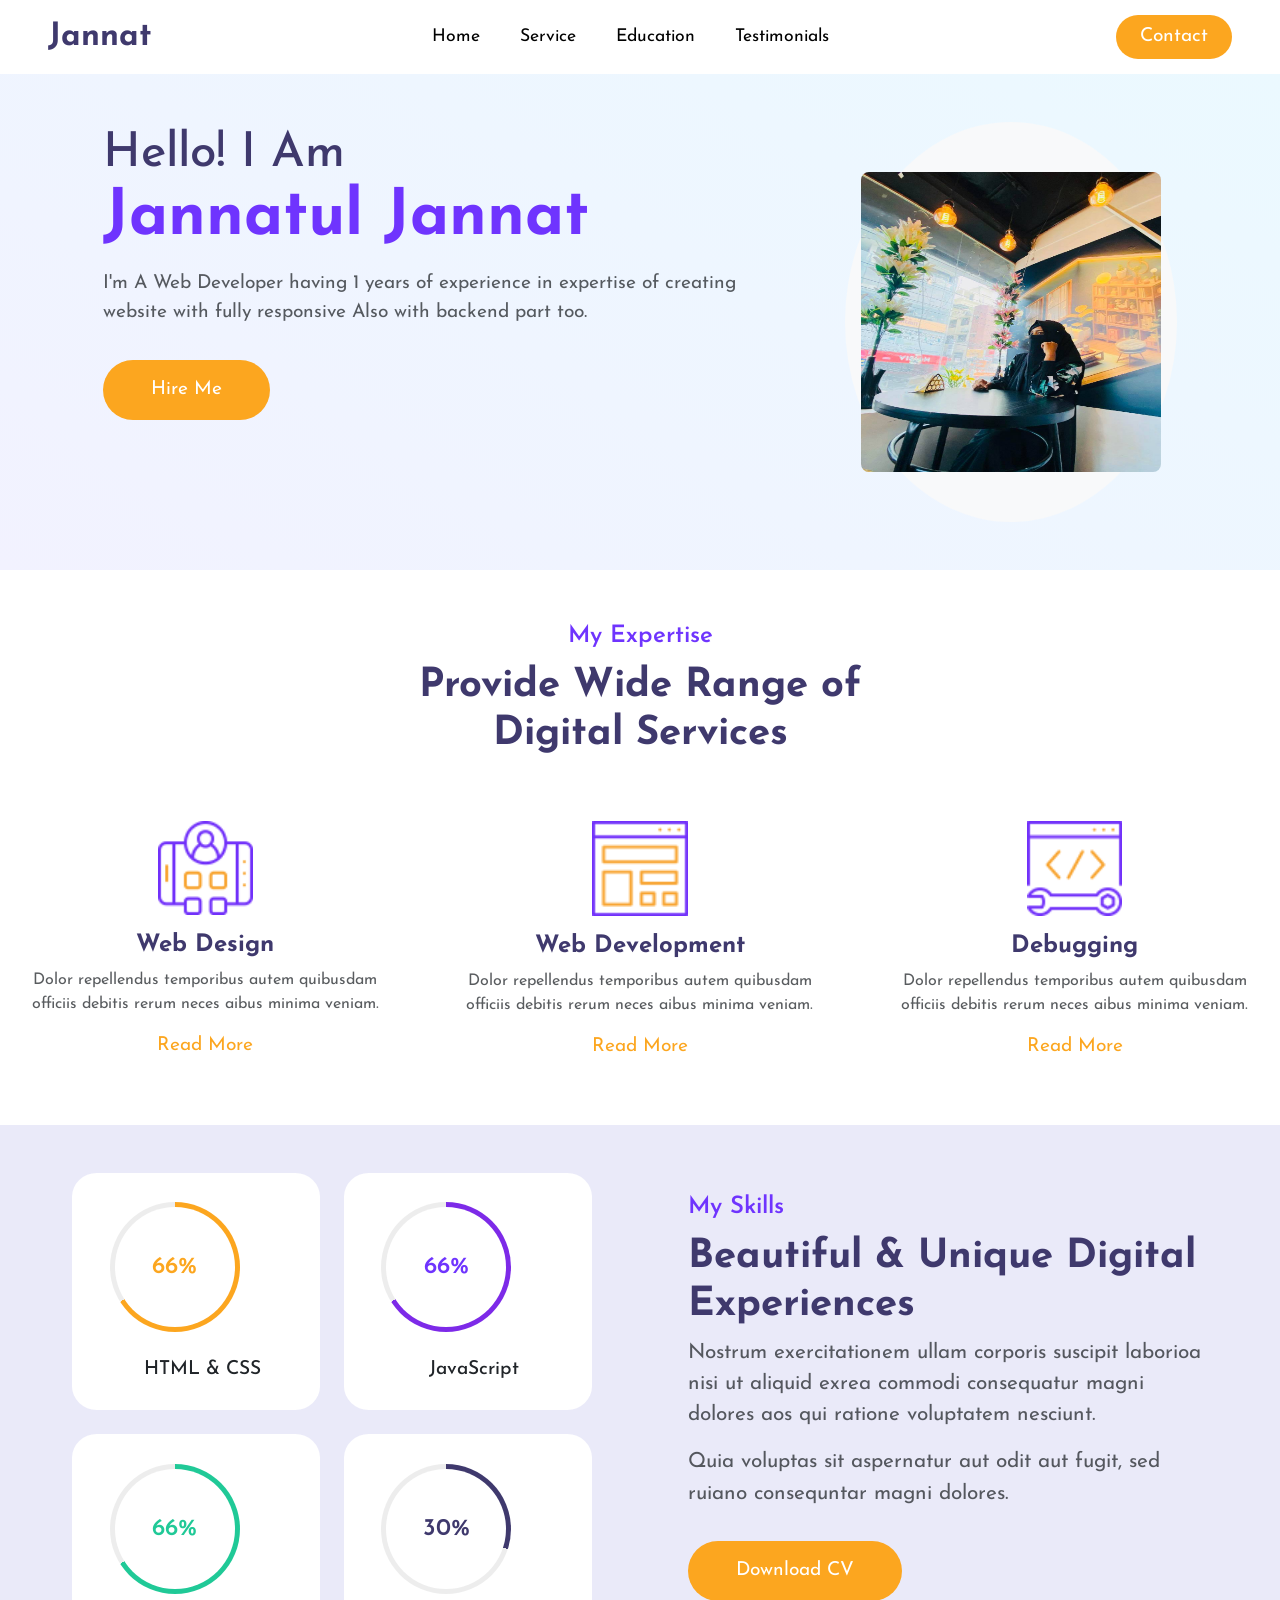
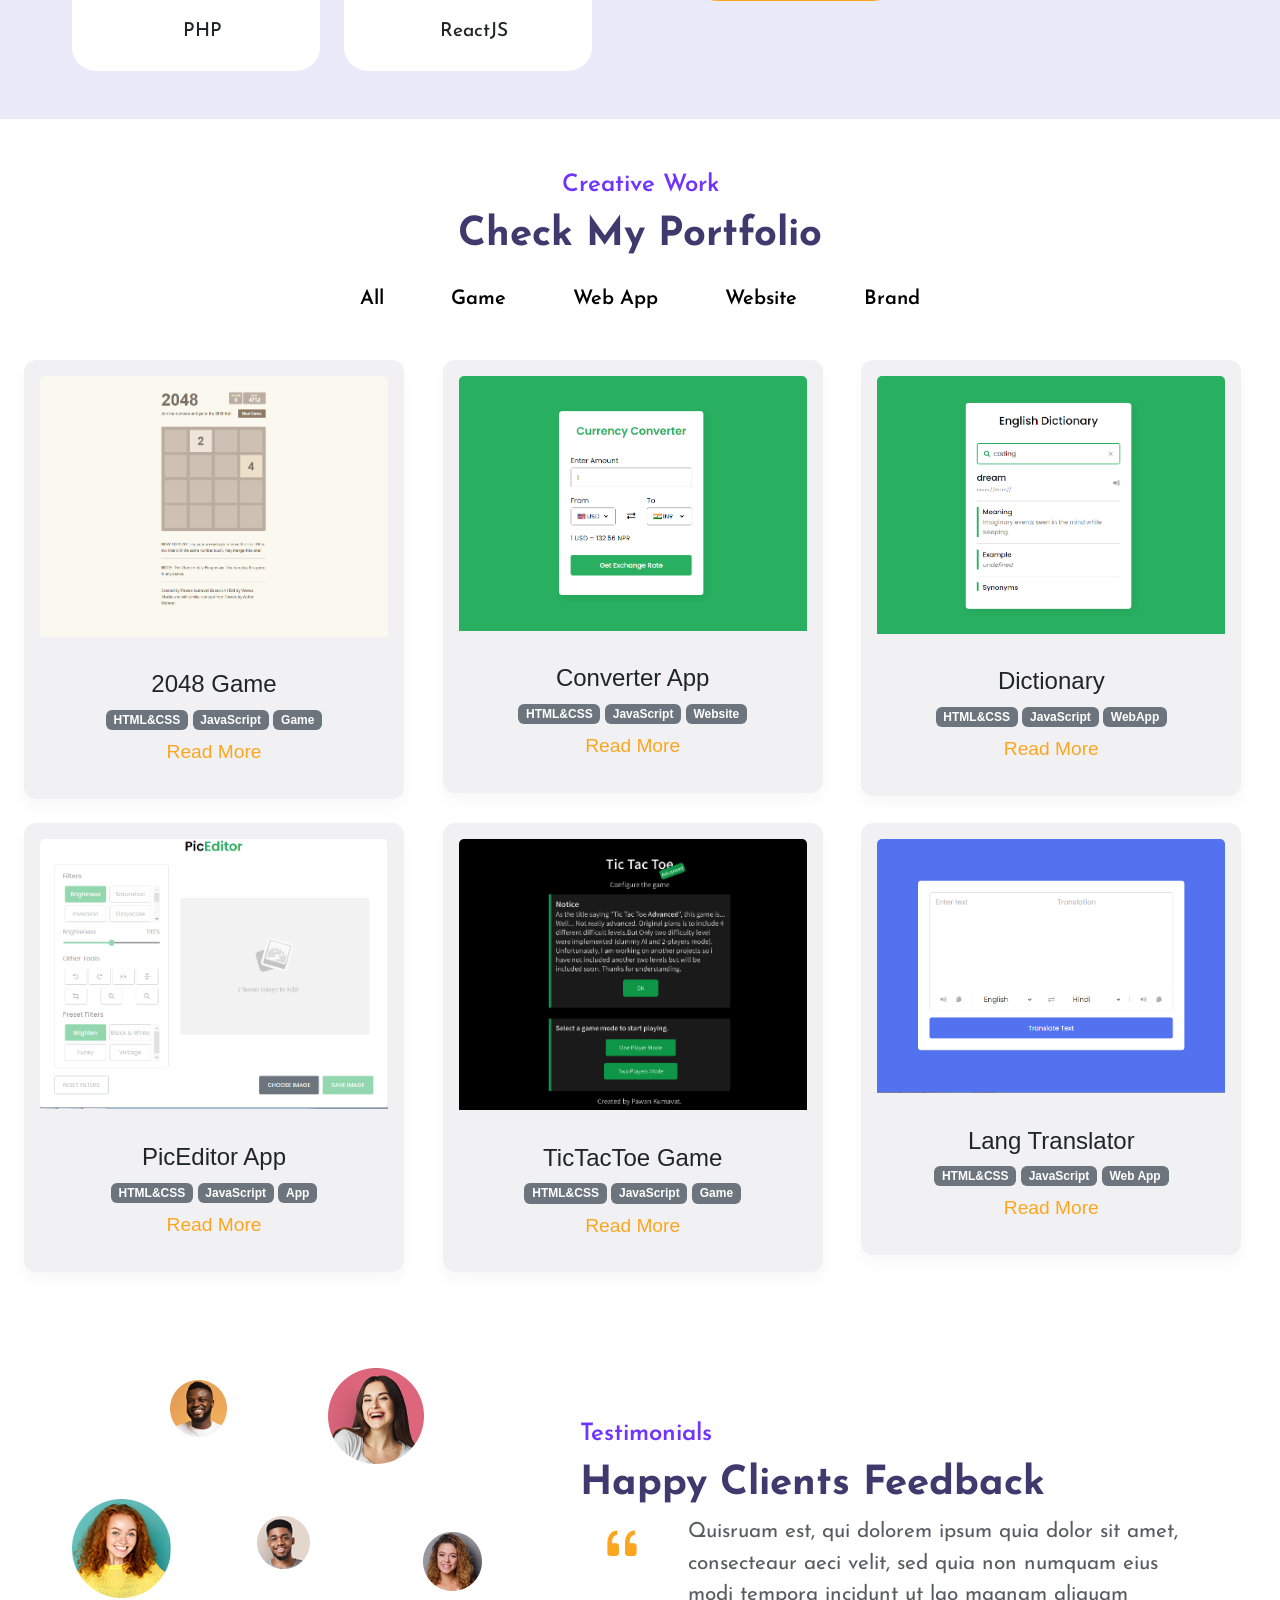
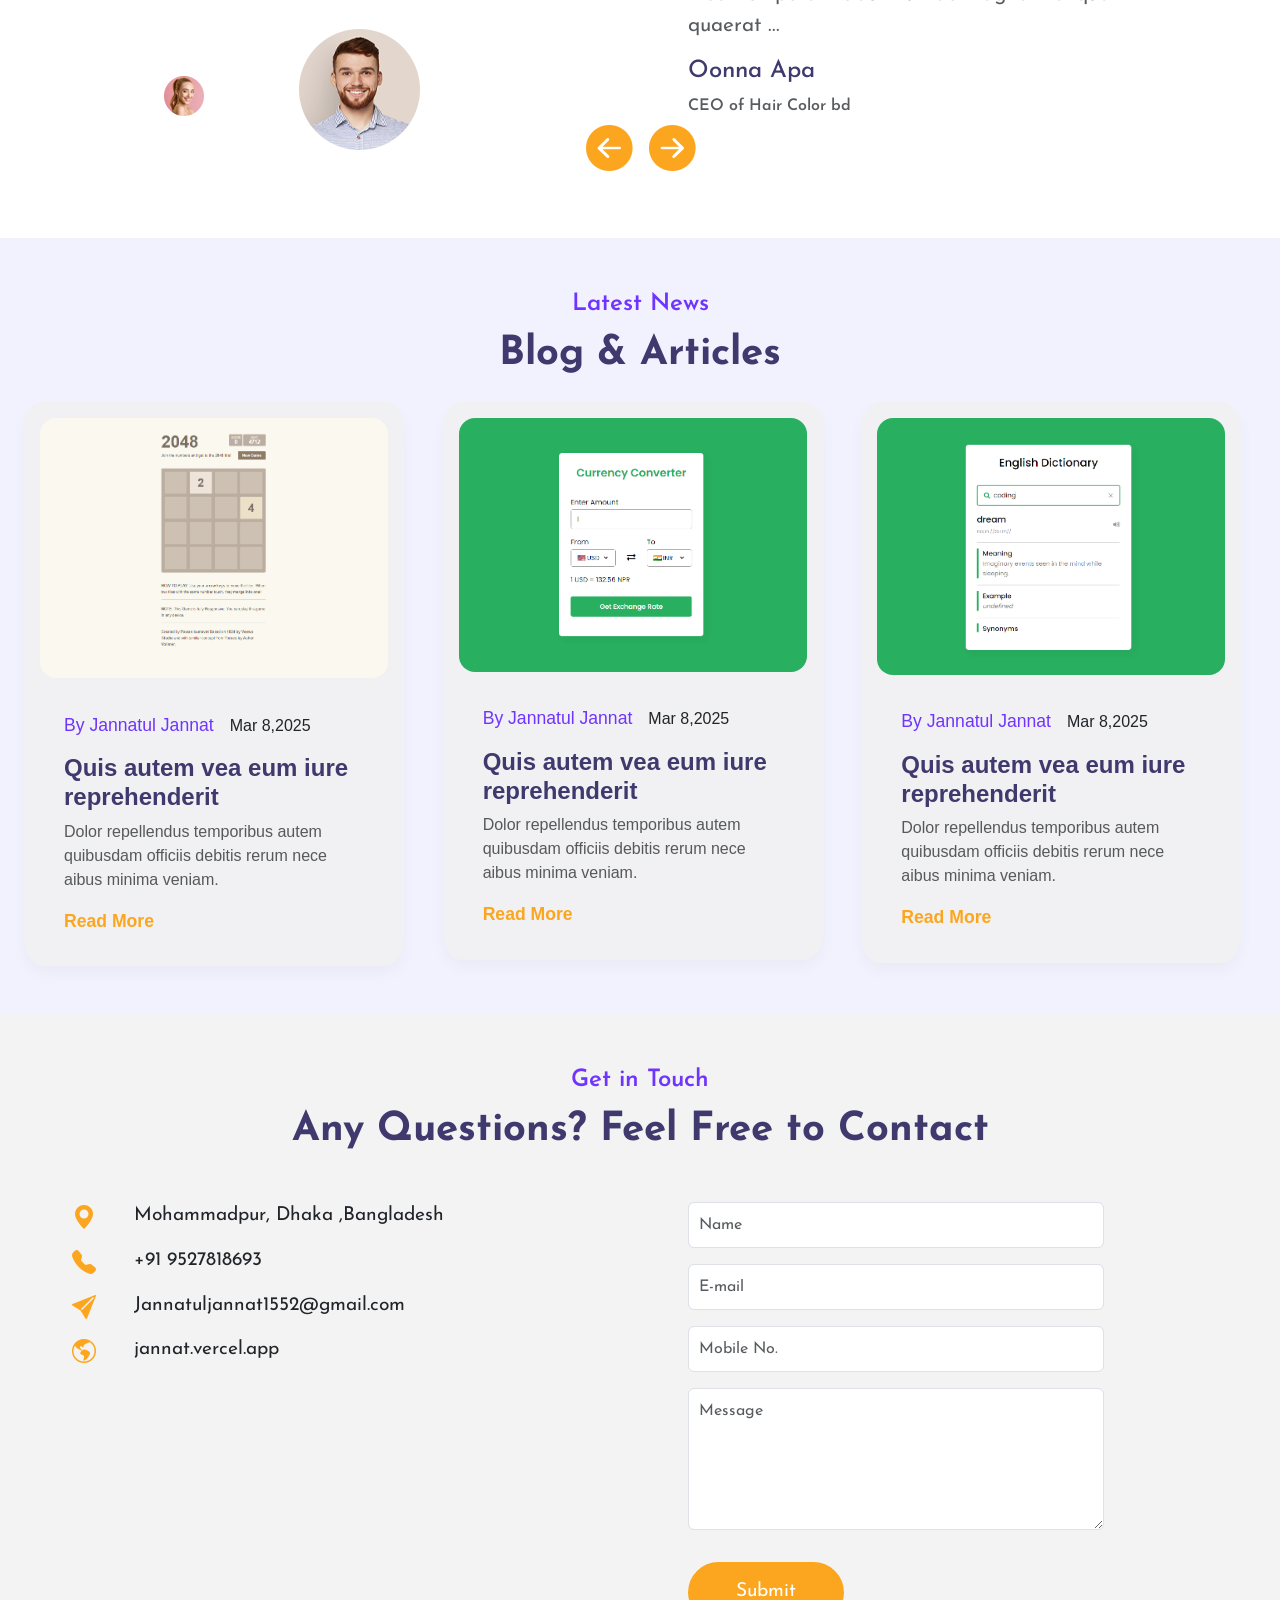
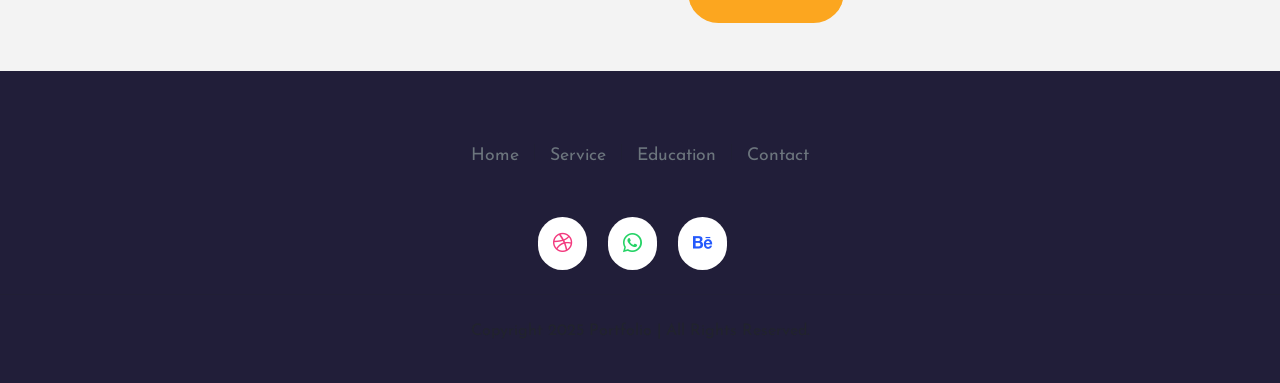
<file: index.html>
<!DOCTYPE html>
<html lang="en">
  <head>
    <meta charset="UTF-8" />
    <meta http-equiv="X-UA-Compatible" content="IE=edge" />
    <meta name="viewport" content="width=device-width, initial-scale=1.0" />
    <title>Personal Jannat - Jannatul Jannat</title>

    <!-- bootstrap css cdn link  -->
    <link
      href="https://cdn.jsdelivr.net/npm/bootstrap@5.2.3/dist/css/bootstrap.min.css"
      rel="stylesheet"
      integrity="sha384-rbsA2VBKQhggwzxH7pPCaAqO46MgnOM80zW1RWuH61DGLwZJEdK2Kadq2F9CUG65"
      crossorigin="anonymous"
    />

    <!-- custom css file -->
    <link rel="stylesheet" href="css/style.css" />

    <!-- google font link -->
    <link rel="preconnect" href="https://fonts.googleapis.com" />
    <link rel="preconnect" href="https://fonts.gstatic.com" crossorigin />
    <link
      href="https://fonts.googleapis.com/css2?family=Josefin+Sans:wght@300;400;500;600;700&display=swap"
      rel="stylesheet"
    />

    <!-- bootstrap icon cdn link  -->
    <link
      rel="stylesheet"
      href="https://cdn.jsdelivr.net/npm/bootstrap-icons@1.10.4/font/bootstrap-icons.css"
    />

    <!-- for adding animation to website we have use AOS library 
    AOS Library css file cdn link -->
    <!-- <link rel="stylesheet" href="https://unpkg.com/aos@next/dist/aos.css" /> -->

    <!-- jquery cdn link  -->
    <script src="https://ajax.googleapis.com/ajax/libs/jquery/3.6.4/jquery.min.js"></script>
  </head>
  <body>
    <!-- navbar starts -->
    <nav
      id="navbar-top"
      class="navbar navbar-expand-lg navbar-light bg-white sticky-top"
    >
      <div class="container-fluid px-5">
        <a class="navbar-brand fw-bold fs-2" href="#" style="color: #3f396d"
          >Jannat</a
        >
        <button
          class="nav-menu d-md-none"
          type="button"
          data-bs-toggle="collapse"
          data-bs-target="#navbarNav"
        >
          <i class="bi bi-menu-button-fill"></i>
        </button>
        <div
          class="collapse navbar-collapse justify-content-center"
          id="navbarNav"
        >
          <ul class="navbar-nav gap-4" style="font-size: 1.1rem">
            <li class="nav-item ">
              <a class="nav-link" aria-current="page" href="/index.html">Home</a>
            </li>
            <li class="nav-item">
              <a class="nav-link" href="/services.html">Service</a>
            </li>
           
            <li class="nav-item">
              <a class="nav-link" href="/education.html">Education</a>
            </li>
            <li class="nav-item">
              <a class="nav-link" href="/testimonial.html">Testimonials</a>
            </li>
       
          </ul>
        </div>
  <button class="c-btn ms-4 py-2 px-4 rounded-pill d-none d-md-block"><a class="text-white text-decoration-none" href="/contact.html">Contact</a></button>
      </div>
    </nav>
    <!-- navbar ends here -->

    <!-- home section starts  -->
    <section class="home pt-5 pb-5" id="home">
      <div class=" justify-content-evenly d-block d-md-flex align-middle">
        <!-- here data-aos is used for adding aos animation  -->
        <div class="col-10 col-md-6 text-center text-md-start" data-aos="slide-right">
          <h2 style="color: #3f396d">
            Hello! I Am <br /><span class="c-orange">Jannatul Jannat</span>
          </h2>
          <p class="text-muted">
            I'm A Web Developer having 1 years of experience in expertise of
            creating website with fully responsive Also with backend part too.
          </p>
          <button class="c-btn h-btn mt-3 py-3 px-5 rounded-pill">
            <a class="text-white text-decoration-none" href="/contact.html" >Hire Me</a>
          </button>
          <a href="" class="link ms-4 d-none">See My Work</a>
        </div>
        <div class="bg-light rounded-circle p-3 d-flex align-items-center justify-content-center" style="width: 400; height: 400px;">
          <img src="/images/jannat.jpg" class="img-fluid rounded-3 md-rounded-circle" alt="Rounded Image" style="width: 300px; height: 300px;">
        </div>
      </div>
    </section>
    <!-- home section ends here -->

    <!-- expertise section starts -->
    <section class="expertise mt-5" id="service">
      <div class="heading text-center">
        <small>My Expertise</small>
        <h3>
          Provide Wide Range of <br />
          Digital Services
        </h3>
      </div>
      <div class="row justify-content-evenly mt-5">
        <div class="col-10 col-md-4" data-aos="fade-up">
          <div class="service-card">
            <div class="img">
              <img
                src="images/service-icon1.png"
                class="w-25 img-fluid img"
                alt=""
              />
            </div>
            <div class="content mt-3">
              <h4>Web Design</h4>
              <p class="text-muted">
                Dolor repellendus temporibus autem quibusdam officiis debitis
                rerum neces aibus minima veniam.
              </p>
              <a href="" class="link">Read More</a>
            </div>
          </div>
        </div>
        <div class="col-md-4 col-10" data-aos="fade-up">
          <div class="service-card">
            <div class="img">
              <img
                src="images/service-icon2.png"
                class="w-25 img-fluid img"
                alt=""
              />
            </div>
            <div class="content mt-3">
              <h4>Web Development</h4>
              <p class="text-muted">
                Dolor repellendus temporibus autem quibusdam officiis debitis
                rerum neces aibus minima veniam.
              </p>
              <a href="" class="link">Read More</a>
            </div>
          </div>
        </div>
        <div class="col-md-4 col-10" data-aos="fade-up">
          <div class="service-card">
            <div class="img">
              <img
                src="images/service-icon3.png"
                class="w-25 img-fluid img"
                alt=""
              />
            </div>
            <div class="content mt-3">
              <h4>Debugging</h4>
              <p class="text-muted">
                Dolor repellendus temporibus autem quibusdam officiis debitis
                rerum neces aibus minima veniam.
              </p>
              <a href="" class="link">Read More</a>
            </div>
          </div>
        </div>
      </div>
    </section>
    <!-- expertise section ends here -->

    <!-- skill section starts -->
    <section class="skill mt-5 py-5" id="about">
      <div class="row justify-content-evenly">
        <div class="col-10 col-md-5 skill-with-progress" data-aos="slide-right">
          <div class="row justify-content-evenly">
            <div class="col-10 col-md-6">
              <div class="progress-card ms-3 ms-md-0">
                <div class="circular-progress html-css">
                  <span class="progress-value html-progress">0%</span>
                </div>
                <br />
                <span class="text">HTML & CSS</span>
              </div>
            </div>
            <div class="col-10 col-md-6 mt-4 mt-md-0">
              <div class="progress-card ms-3 ms-md-0">
                <div class="circular-progress javascript">
                  <span class="progress-value javascript-progress">0%</span>
                </div>
                <br />
                <span class="text">JavaScript</span>
              </div>
            </div>
          </div>
          <div class="row justify-content-evenly mt-4">
            <div class="col-10 col-md-6">
              <div class="progress-card ms-3 ms-md-0">
                <div class="circular-progress php">
                  <span class="progress-value php-progress">0%</span>
                </div>
                <br />
                <span class="text">PHP</span>
              </div>
            </div>
            <div class="col-10 col-md-6 mt-4 mt-md-0">
              <div class="progress-card ms-3  ms-md-0">
                <div class="circular-progress reactjs">
                  <span class="progress-value reactjs-progress">0%</span>
                </div>
                <br>
                <span class="text">ReactJS</span>
              </div>
            </div>
          </div>
        </div>
        <div class="col-10 col-md-5 skill-detail" data-aos="slide-left">
          <div class="heading mt-5 mt-md-3">
            <small>My Skills</small>
            <h3>Beautiful & Unique Digital Experiences</h3>
            <p class="text-muted">
              Nostrum exercitationem ullam corporis suscipit laborioa nisi ut
              aliquid exrea commodi consequatur magni dolores aos qui ratione
              voluptatem nesciunt.
            </p>
            <p class="text-muted">
              Quia voluptas sit aspernatur aut odit aut fugit, sed ruiano
              consequntar magni dolores.
            </p>
            <button class="c-btn h-btn mt-3 py-3 px-5 rounded-pill">
              <!-- here download attribute is used for adding download functionality to button  -->
              <a
                href="Entry Level Web Developer Resume.pdf"
                download="SampleCV"
                style="text-decoration: none;color: #fff;"
                >Download CV</a
              >
            </button>
          </div>
        </div>
      </div>
    </section>
    <!-- skill section end here -->

    <!-- portfolio section starts here -->
    <section class="portfolio" id="portfolio">
      <div class="heading text-center pt-5">
        <small>Creative Work</small>
        <h3>Check My Portfolio</h3>
      </div>

      <div id="myBtnContainer" class="text-center mt-4">
        <!-- here we will create custom attribute using data- for filtering -->
        <button class="filter-item" data-filter="all">All</button>
        <button class="filter-item" data-filter="game">Game</button>
        <button class="filter-item" data-filter="webapp">Web App</button>
        <button class="filter-item" data-filter="website">Website</button>
        <button class="filter-item" data-filter="brand">Brand</button>
      </div>
      <div class="portfolio-body">
        <div class="row justify-content-evenly px-4">
          <div class="post col-md-4 game all col-10 mt-3 mt-md-0" data-aos="fade-up">
            <div class="card">
              <img src="images/2048game.png" class="card-img-top" alt="..." />
              <div class="card-body text-center">
                <h4 class="card-title">2048 Game</h4>
                <span class="badge bg-secondary badge-pill">HTML&CSS</span>
                <span class="badge bg-secondary badge-pill">JavaScript</span>
                <span class="badge bg-secondary badge-pill mb-2">Game</span
                ><br />
                <a href="#" class="link">Read More</a>
              </div>
            </div>
          </div>
          <div class="post col-md-4 website all col-10 mt-3 mt-md-0" data-aos="fade-up">
            <div class="card">
              <img
                src="images/currency-converter.png"
                class="card-img-top"
                alt="..."
              />
              <div class="card-body text-center">
                <h4 class="card-title">Converter App</h4>
                <span class="badge bg-secondary badge-pill">HTML&CSS</span>
                <span class="badge bg-secondary badge-pill">JavaScript</span>
                <span class="badge bg-secondary badge-pill mb-2">Website</span
                ><br />
                <a href="#" class="read-more-btn link">Read More</a>
              </div>
            </div>
          </div>
          <div class="post col-md-4 webapp all col-10 mt-3 mt-md-0" data-aos="fade-up">
            <div class="card">
              <img src="images/dictionary.png" class="card-img-top" alt="..." />
              <div class="card-body text-center">
                <h4 class="card-title">Dictionary</h4>
                <span class="badge bg-secondary badge-pill">HTML&CSS</span>
                <span class="badge bg-secondary badge-pill">JavaScript</span>
                <span class="badge bg-secondary badge-pill mb-2">WebApp</span
                ><br />
                <a href="#" class="read-more-btn link">Read More</a>
              </div>
            </div>
          </div>
        </div>
        <div class="row justify-content-evenly mt-4 px-4">
          <div class="post col-md-4 game all col-10 mt-3 mt-md-0" data-aos="fade-up">
            <div class="card">
              <img src="images/piceditor.png" class="card-img-top" alt="..." />
              <div class="card-body text-center">
                <h4 class="card-title">PicEditor App</h4>
                <span class="badge bg-secondary badge-pill">HTML&CSS</span>
                <span class="badge bg-secondary badge-pill">JavaScript</span>
                <span class="badge bg-secondary badge-pill mb-2">App</span
                ><br />
                <a href="#" class="read-more-btn link">Read More</a>
              </div>
            </div>
          </div>
          <div class="post col-md-4 website all col-10 mt-3 mt-md-0" data-aos="fade-up">
            <div class="card">
              <img src="images/tictactoe.png" class="card-img-top" alt="..." />
              <div class="card-body text-center">
                <h4 class="card-title">TicTacToe Game</h4>
                <span class="badge bg-secondary badge-pill">HTML&CSS</span>
                <span class="badge bg-secondary badge-pill">JavaScript</span>
                <span class="badge bg-secondary badge-pill mb-2">Game</span
                ><br />
                <a href="#" class="read-more-btn link">Read More</a>
              </div>
            </div>
          </div>
          <div class="post col-md-4 all col-10 mt-3 mt-md-0" data-aos="fade-up">
            <div class="card">
              <img
                src="images/lang-translator.png"
                class="card-img-top"
                alt="..."
              />
              <div class="card-body text-center">
                <h4 class="card-title">Lang Translator</h4>
                <span class="badge bg-secondary badge-pill">HTML&CSS</span>
                <span class="badge bg-secondary badge-pill">JavaScript</span>
                <span class="badge bg-secondary badge-pill mb-2">Web App</span
                ><br />
                <a href="#" class="read-more-btn link">Read More</a>
              </div>
            </div>
          </div>
        </div>
      </div>
    </section>
    <!-- portfolio section ends here -->

    <!-- testimonial section starts  -->
    <section class="testimonial mt-5 pt-5" id="testimonial">
      <div class="row justify-content-evenly">
        <div class="col-md-4 col-10" data-aos="slide-right">
          <img src="images/tastimonials-img.png" class="img-fluid" alt="" />
        </div>
        <div class="col-md-6 col-10 mt-5" data-aos="slide-left">
          <div class="heading">
            <small>Testimonials</small>
            <h3>Happy Clients Feedback</h3>
            <!-- here we will use carousel element from bootstrap -->
            <div
              id="carouselExampleControls"
              class="carousel slide"
              data-bs-ride="carousel"
            >
              <div class="carousel-inner">
                <div class="carousel-item active">
                  <div class="row justify-content-evenly">
                    <div class="col-2 text-center">
                      <i class="bi bi-quote"></i>
                    </div>
                    <div class="col-10">
                      <p class="text-muted">
                        Quisruam est, qui dolorem ipsum quia dolor sit amet,
                        consecteaur aeci velit, sed quia non numquam eius modi
                        tempora incidunt ut lao magnam aliquam quaerat ...
                      </p>
                      <h4>Oonna Apa</h4>
                      <small class="fs-6 text-muted">CEO of Hair Color bd</small>
                    </div>
                  </div>
                </div>
                <div class="carousel-item">
                  <div class="row justify-content-evenly">
                    <div class="col-2 text-center">
                      <i class="bi bi-quote"></i>
                    </div>
                    <div class="col-10">
                      <p class="text-muted">
                        Quisruam est, qui dolorem ipsum quia dolor sit amet,
                        consecteaur aeci velit, sed quia non numquam eius modi
                        tempora incidunt ut lao magnam aliquam quaerat ...
                      </p>
                      <h4>Oonna Apa</h4>
                      <small class="fs-6 text-muted">CEO of Hair Color bd</small>
                    </div>
                  </div>
                </div>
                <div class="carousel-item">
                  <div class="row justify-content-evenly">
                    <div class="col-2 text-center">
                      <i class="bi bi-quote"></i>
                    </div>
                    <div class="col-10">
                      <p class="text-muted">
                        Quisruam est, qui dolorem ipsum quia dolor sit amet,
                        consecteaur aeci velit, sed quia non numquam eius modi
                        tempora incidunt ut lao magnam aliquam quaerat ...
                      </p>
                      <h4>Oonna Apa</h4>
                      <small class="fs-6 text-muted">CEO of Hair Color bd</small>
                    </div>
                  </div>
                </div>
              </div>
              <button
                class="nextprev-btn rounded-pill prev-btn"
                type="button"
                data-bs-target="#carouselExampleControls"
                data-bs-slide="prev"
              >
                <i class="bi bi-arrow-left-circle-fill prev"></i>
                <span class="visually-hidden">Previous</span>
              </button>
              <button
                class="nextprev-btn rounded-pill next-btn"
                type="button"
                data-bs-target="#carouselExampleControls"
                data-bs-slide="next"
              >
                <i class="bi bi-arrow-right-circle-fill next"></i>
                <span class="visually-hidden">Next</span>
              </button>
            </div>
          </div>
        </div>
      </div>
    </section>
    <!-- testimonial ends here -->

    <!-- blog section starts -->
    <section class="blog mt-5 pb-5" id="blog">
      <div class="heading text-center pt-5">
        <small>Latest News</small>
        <h3>Blog & Articles</h3>
      </div>
      <div class="row justify-content-evenly px-4 mt-4" data-aos="fade-up">
        <div class="blogpost col-md-4 col-10 mt-2 mt-md-0 game all">
          <div class="card">
            <img
              src="images/2048game.png"
              class="card-img-top rounded-4"
              alt="..."
            />
            <div class="card-body px-4">
              <small>By Jannatul Jannat</small
              ><span class="ms-3">Mar 8,2025</span>
              <h4 class="card-title">
                <a href="">Quis autem vea eum iure reprehenderit</a>
              </h4>
              <p class="text-muted">
                Dolor repellendus temporibus autem quibusdam officiis debitis
                rerum nece aibus minima veniam.
              </p>
              <a href="#" class="read-more-btn link" data-bs-toggle="modal" data-bs-target="#exampleModal1">Read More</a>
            </div>
          </div>
        </div>
        <div class="blogpost col-md-4 col-10 mt-5 mt-md-0 website all">
          <div class="card">
            <img
              src="images/currency-converter.png"
              class="card-img-top rounded-4"
              alt="..."
            />
            <div class="card-body px-4">
              <small>By Jannatul Jannat</small
              ><span class="ms-3">Mar 8,2025</span>
              <h4 class="card-title">
                <a href="">Quis autem vea eum iure reprehenderit</a>
              </h4>
              <p class="text-muted">
                Dolor repellendus temporibus autem quibusdam officiis debitis
                rerum nece aibus minima veniam.
              </p>
              <a href="#" class="read-more-btn link" data-bs-toggle="modal" data-bs-target="#exampleModal2">Read More</a>
            </div>
          </div>
        </div>
        <div class="blogpost col-md-4 col-10 mt-5 mt-md-0 webapp all">
          <div class="card">
            <img
              src="images/dictionary.png"
              class="card-img-top rounded-4"
              alt="..."
            />
            <div class="card-body px-4">
              <small>By Jannatul Jannat</small
              ><span class="ms-3">Mar 8,2025</span>
              <h4 class="card-title">
                <a href="">Quis autem vea eum iure reprehenderit</a>
              </h4>
              <p class="text-muted">
                Dolor repellendus temporibus autem quibusdam officiis debitis
                rerum nece aibus minima veniam.
              </p>
              <a href="#" class="read-more-btn link" data-bs-toggle="modal" data-bs-target="#exampleModal3">Read More</a>
            </div>
          </div>
        </div>
        <!-- here we will make modals if Read more link is clicked the modal will popup -->
        <div class="modal fade" id="exampleModal1" tabindex="-1" aria-labelledby="exampleModalLabel" aria-hidden="true">
          <div class="modal-dialog">
            <div class="modal-content">
              
                <button type="button" class="btn-c rounded-pill" data-bs-dismiss="modal"><i class="bi bi-x-circle-fill"></i></button>
              
              <div class="modal-body px-4">
                <div class="img">
                  <img src="images/2048game.png" class="img-fluid" alt="">
                </div>
                <div class="content mt-3">
                  <small>By Jannatul Jannat</small
                    ><span class="text-muted ms-2">Mar 8,2025</span>
                  <h4 class="card-title mt-3">Quis autem vea eum iure reprehenderit</h4>
                  <div class="social-links mt-4">
                      <button href="" class="rounded-pill dribble">
                        <i class="bi bi-dribbble"></i>
                      </button>
                      <button href="" class="rounded-pill whatsapp">
                        <i class="bi bi-whatsapp"></i>
                      </button>
                      <button href="" class="rounded-pill behance">
                        <i class="bi bi-behance"></i>
                      </button>
                  </div>
                  <p class="text-muted mt-3">Lorem ipsum dolor sit amet, consectetur adipiscing elit. Nullam tempor eros a tellus auctor, nec suscipit nunc dignissim. Ut suscipit gravida augue sed elementum. Sed sed luctus nisl. Donec scelerisque nisi in sodales mattis. Vestibulum suscipit odio ac enim blandit sollicitudin. Aliquam ultrices sem quis urna placerat interdum. Etiam rutrum, quam sagittis tristique mollis, libero arcu scelerisque erat, eget tincidunt eros diam quis nunc.</p>
                </div>
              </div>
              <div class="heading px-2">
                <h3 class="fs-3 ms-3">Leave A Comment</h3>
              </div>
              <div class="contact-form ms-3 mt-3 pb-4 px-2">
                <div class="mb-3">
                  <input
                    type="text"
                    class="form-control"
                    id="exampleFormControlInput1"
                    placeholder="Name"
                  />
                </div>
                <div class="mb-3">
                  <input
                    type="email"
                    class="form-control"
                    id="exampleFormControlInput1"
                    placeholder="E-mail"
                  />
                </div>
                <div class="mb-3">
                  <input
                    type="text"
                    class="form-control"
                    id="exampleFormControlInput1"
                    placeholder="Mobile No."
                  />
                </div>
                <div class="mb-3">
                  <textarea
                    class="form-control"
                    id="exampleFormControlTextarea1"
                    placeholder="Message"
                    rows="5"
                  ></textarea>
                </div>
                <button class="c-btn h-btn mt-3 py-2 px-4 rounded-pill">
                  Submit
                </button>
              </div>
              
            </div>
          </div>
        </div>
        <div class="modal fade" id="exampleModal2" tabindex="-1" aria-labelledby="exampleModalLabel" aria-hidden="true">
          <div class="modal-dialog">
            <div class="modal-content">
              
                <button type="button" class="btn-c rounded-pill" data-bs-dismiss="modal"><i class="bi bi-x-circle-fill"></i></button>
              
              <div class="modal-body px-4">
                <div class="img">
                  <img src="images/currency-converter.png" class="img-fluid" alt="">
                </div>
                <div class="content mt-3">
                  <small>By Jannatul Jannat</small
                    ><span class="text-muted ms-2 ms-md-0">Mar 8,2025</span>
                  <h4 class="card-title mt-3">Quis autem vea eum iure reprehenderit</h4>
                  <div class="social-links mt-4">
                      <button href="" class="rounded-pill dribble">
                        <i class="bi bi-dribbble"></i>
                      </button>
                      <button href="" class="rounded-pill whatsapp">
                        <i class="bi bi-whatsapp"></i>
                      </button>
                      <button href="" class="rounded-pill behance">
                        <i class="bi bi-behance"></i>
                      </button>
                  </div>
                  <p class="text-muted mt-3">Lorem ipsum dolor sit amet, consectetur adipiscing elit. Nullam tempor eros a tellus auctor, nec suscipit nunc dignissim. Ut suscipit gravida augue sed elementum. Sed sed luctus nisl. Donec scelerisque nisi in sodales mattis. Vestibulum suscipit odio ac enim blandit sollicitudin. Aliquam ultrices sem quis urna placerat interdum. Etiam rutrum, quam sagittis tristique mollis, libero arcu scelerisque erat, eget tincidunt eros diam quis nunc.</p>
                </div>
              </div>
              <div class="heading px-2">
                <h3 class="fs-3 ms-3">Leave A Comment</h3>
              </div>
              <div class="contact-form ms-3 mt-3 pb-4 px-2">
                <div class="mb-3">
                  <input
                    type="text"
                    class="form-control"
                    id="exampleFormControlInput1"
                    placeholder="Name"
                  />
                </div>
                <div class="mb-3">
                  <input
                    type="email"
                    class="form-control"
                    id="exampleFormControlInput1"
                    placeholder="E-mail"
                  />
                </div>
                <div class="mb-3">
                  <input
                    type="text"
                    class="form-control"
                    id="exampleFormControlInput1"
                    placeholder="Mobile No."
                  />
                </div>
                <div class="mb-3">
                  <textarea
                    class="form-control"
                    id="exampleFormControlTextarea1"
                    placeholder="Message"
                    rows="5"
                  ></textarea>
                </div>
                <button class="c-btn h-btn mt-3 py-2 px-4 rounded-pill">
                  Submit
                </button>
              </div>
              
            </div>
          </div>
        </div>
        <div class="modal fade" id="exampleModal3" tabindex="-1" aria-labelledby="exampleModalLabel" aria-hidden="true">
          <div class="modal-dialog">
            <div class="modal-content">
              
                <button type="button" class="btn-c rounded-pill" data-bs-dismiss="modal"><i class="bi bi-x-circle-fill"></i></button>
              
              <div class="modal-body px-4">
                <div class="img">
                  <img src="images/dictionary.png" class="img-fluid" alt="">
                </div>
                <div class="content mt-3">
                  <small>By Jannatul Jannat</small
                    ><span class="text-muted ms-2 ms-md-0">Mar 8,2025</span>
                  <h4 class="card-title mt-3">Quis autem vea eum iure reprehenderit</h4>
                  <div class="social-links mt-4">
                      <button href="" class="rounded-pill dribble">
                        <i class="bi bi-dribbble"></i>
                      </button>
                      <button href="" class="rounded-pill whatsapp">
                        <i class="bi bi-whatsapp"></i>
                      </button>
                      <button href="" class="rounded-pill behance">
                        <i class="bi bi-behance"></i>
                      </button>
                  </div>
                  <p class="text-muted mt-3">Lorem ipsum dolor sit amet, consectetur adipiscing elit. Nullam tempor eros a tellus auctor, nec suscipit nunc dignissim. Ut suscipit gravida augue sed elementum. Sed sed luctus nisl. Donec scelerisque nisi in sodales mattis. Vestibulum suscipit odio ac enim blandit sollicitudin. Aliquam ultrices sem quis urna placerat interdum. Etiam rutrum, quam sagittis tristique mollis, libero arcu scelerisque erat, eget tincidunt eros diam quis nunc.</p>
                </div>
              </div>
              <div class="heading px-2">
                <h3 class="fs-3 ms-3">Leave A Comment</h3>
              </div>
              <div class="contact-form ms-3 mt-3 pb-4 px-2">
                <div class="mb-3">
                  <input
                    type="text"
                    class="form-control"
                    id="exampleFormControlInput1"
                    placeholder="Name"
                  />
                </div>
                <div class="mb-3">
                  <input
                    type="email"
                    class="form-control"
                    id="exampleFormControlInput1"
                    placeholder="E-mail"
                  />
                </div>
                <div class="mb-3">
                  <input
                    type="text"
                    class="form-control"
                    id="exampleFormControlInput1"
                    placeholder="Mobile No."
                  />
                </div>
                <div class="mb-3">
                  <textarea
                    class="form-control"
                    id="exampleFormControlTextarea1"
                    placeholder="Message"
                    rows="5"
                  ></textarea>
                </div>
                <button class="c-btn h-btn mt-3 py-2 px-4 rounded-pill">
                  Submit
                </button>
              </div>
              
            </div>
          </div>
        </div>
      </div>
    </section>
    <!-- blog section ends here -->

    <!-- contact section starts -->
    <section class="contact py-5" id="contact">
      <div class="heading text-center">
        <small>Get in Touch</small>
        <h3>Any Questions? Feel Free to Contact</h3>
      </div>
      <div class="row justify-content-evenly mt-5">
        <div class="col-md-5 col-10 contact-details" data-aos="slide-right">
          <div class="row justify-content-evenly">
            <div class="col-1">
              <i class="bi bi-geo-alt-fill"></i>
            </div>
            <div class="col-11">
              <p>Mohammadpur, Dhaka ,Bangladesh</p>
            </div>
          </div>
          <div class="row justify-content-evenly">
            <div class="col-1">
              <i class="bi bi-telephone-fill"></i>
            </div>
            <div class="col-11">
              <p>+91 9527818693</p>
            </div>
          </div>
          <div class="row justify-content-evenly">
            <div class="col-1">
              <i class="bi bi-send-fill"></i>
            </div>
            <div class="col-11">
              <p>Jannatuljannat1552@gmail.com</p>
            </div>
          </div>
          <div class="row justify-content-evenly">
            <div class="col-1">
              <i class="bi bi-globe-americas"></i>
            </div>
            <div class="col-11">
              <p>jannat.vercel.app</p>
            </div>
          </div>
        </div>
        <div class="col-md-5 col-10 mt-3 mt-md-0" data-aos="slide-left">
          <div class="contact-form">
            <div class="mb-3">
              <input
                type="text"
                class="form-control"
                id="exampleFormControlInput1"
                placeholder="Name"
              />
            </div>
            <div class="mb-3">
              <input
                type="email"
                class="form-control"
                id="exampleFormControlInput1"
                placeholder="E-mail"
              />
            </div>
            <div class="mb-3">
              <input
                type="text"
                class="form-control"
                id="exampleFormControlInput1"
                placeholder="Mobile No."
              />
            </div>
            <div class="mb-3">
              <textarea
                class="form-control"
                id="exampleFormControlTextarea1"
                placeholder="Message"
                rows="5"
              ></textarea>
            </div>
            <button class="c-btn h-btn mt-3 py-3 px-5 rounded-pill">
              Submit
            </button>
          </div>
        </div>
      </div>
    </section>
    <!-- contact section ends here -->

      <!-- now we will make back to top button when user click on it it will be redirected to top page  -->
    <button
      type="button"
      class="btn btn-floating btn-lg rounded-pill"
      id="btn-back-to-top"
    >
      <i class="bi bi-arrow-up"></i>
    </button>

    <!-- footer section starts  -->
    <footer class="text-center text-muted py-4">
     
      <div class="link-group mt-5" data-aos="fade-up">
        <a href="/index.html">Home</a>
        <div class="vr"></div>
        
        
        <a href="/services.html">Service</a>
        <div class="vr"></div>
     
        <a href="/education.html">Education</a>
        <div class="vr"></div>
        <a href="/contact.html">Contact</a>
      </div>
      <div class="social-links mt-5" data-aos="fade-up">
        <button href="" class="rounded-pill dribble">
          <i class="bi bi-dribbble"></i>
        </button>
        <button href="" class="rounded-pill whatsapp">
          <i class="bi bi-whatsapp"></i>
        </button>
        <button href="" class="rounded-pill behance">
          <i class="bi bi-behance"></i>
        </button>
      </div>
      <hr class="text-muted my-4" />

      <p>Copyright 2025 Portfolio | All Rights Reserved.</p>
    </footer>
    <!-- footer section ends here -->

      <!-- bootstrap javascript cdn link  -->
    <script
      src="https://cdn.jsdelivr.net/npm/bootstrap@5.2.3/dist/js/bootstrap.bundle.min.js"
      integrity="sha384-kenU1KFdBIe4zVF0s0G1M5b4hcpxyD9F7jL+jjXkk+Q2h455rYXK/7HAuoJl+0I4"
      crossorigin="anonymous"
    ></script>

    <!-- AOS library javascript link  -->
    <script src="https://unpkg.com/aos@next/dist/aos.js"></script>
    <script>
      // initializing AOS library
      AOS.init({
        duration: 1000,
        offset: 50,
      });
    </script>
    <!-- custom js file linking -->
    <script src="js/script.js"></script>
    
  </body>
</html>
</file>
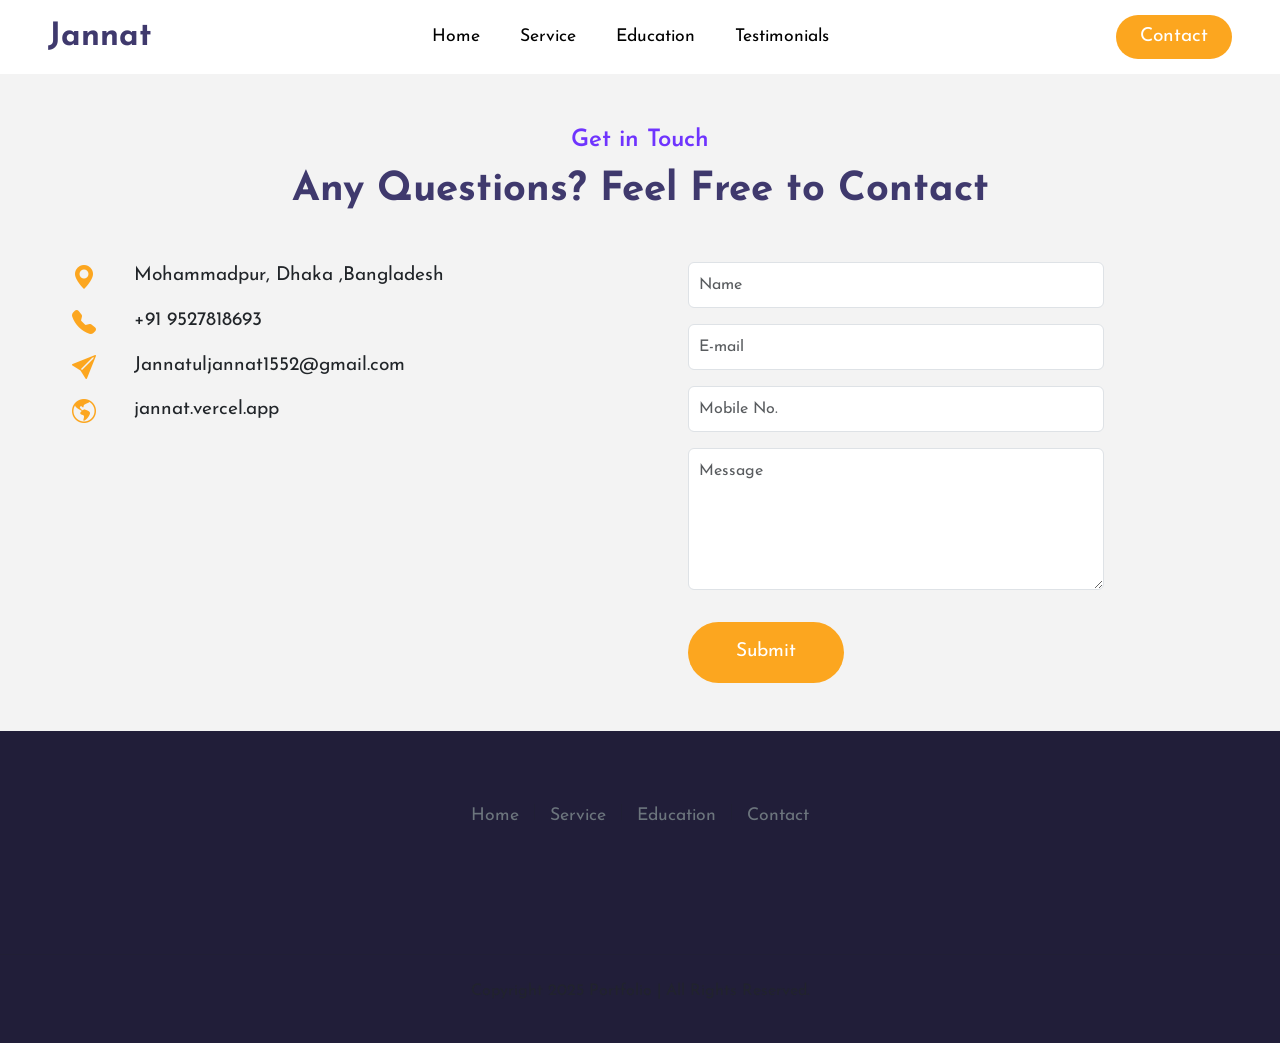
<file: contact.html>
<!DOCTYPE html>
<html lang="en">

<head>
    <meta charset="UTF-8" />
    <meta http-equiv="X-UA-Compatible" content="IE=edge" />
    <meta name="viewport" content="width=device-width, initial-scale=1.0" />
    <title>Personal Jannat - Jannatul Jannat</title>

    <!-- bootstrap css cdn link  -->
    <link href="https://cdn.jsdelivr.net/npm/bootstrap@5.2.3/dist/css/bootstrap.min.css" rel="stylesheet"
        integrity="sha384-rbsA2VBKQhggwzxH7pPCaAqO46MgnOM80zW1RWuH61DGLwZJEdK2Kadq2F9CUG65" crossorigin="anonymous" />

    <!-- custom css file -->
    <link rel="stylesheet" href="css/style.css" />

    <!-- google font link -->
    <link rel="preconnect" href="https://fonts.googleapis.com" />
    <link rel="preconnect" href="https://fonts.gstatic.com" crossorigin />
    <link href="https://fonts.googleapis.com/css2?family=Josefin+Sans:wght@300;400;500;600;700&display=swap"
        rel="stylesheet" />

    <!-- bootstrap icon cdn link  -->
    <link rel="stylesheet" href="https://cdn.jsdelivr.net/npm/bootstrap-icons@1.10.4/font/bootstrap-icons.css" />

    <!-- for adding animation to website we have use AOS library 
    AOS Library css file cdn link -->
    <link rel="stylesheet" href="https://unpkg.com/aos@next/dist/aos.css" />

    <!-- jquery cdn link  -->
    <script src="https://ajax.googleapis.com/ajax/libs/jquery/3.6.4/jquery.min.js"></script>
</head>

<body>
    <!-- navbar starts -->
    <nav id="navbar-top" class="navbar navbar-expand-lg navbar-light bg-white sticky-top">
        <div class="container-fluid px-5">
            <a class="navbar-brand fw-bold fs-2" href="#" style="color: #3f396d">Jannat</a>
            <button class="nav-menu d-md-none" type="button" data-bs-toggle="collapse" data-bs-target="#navbarNav">
                <i class="bi bi-menu-button-fill"></i>
            </button>
            <div class="collapse navbar-collapse justify-content-center" id="navbarNav">
                <ul class="navbar-nav gap-4" style="font-size: 1.1rem">
                    <li class="nav-item">
                        <a class="nav-link" aria-current="page" href="/index.html">Home</a>
                    </li>
                    <li class="nav-item">
                        <a class="nav-link" href="/services.html">Service</a>
                    </li>
               
                    <li class="nav-item">
                        <a class="nav-link" href="/education.html">Education</a>
                    </li>
                    <li class="nav-item">
                        <a class="nav-link" href="/testimonial.html">Testimonials</a>
                    </li>
                 
                </ul>
            </div>
      <button class="c-btn ms-4 py-2 px-4 rounded-pill d-none d-md-block"><a class=" text-white text-decoration-none" href="/contact.html">Contact</a></button>
        </div>
    </nav>
    <!-- navbar ends here -->
<!-- contact section starts -->
<section class="contact py-5" id="contact">
    <div class="heading text-center">
      <small>Get in Touch</small>
      <h3>Any Questions? Feel Free to Contact</h3>
    </div>
    <div class="row justify-content-evenly mt-5">
      <div class="col-md-5 col-10 contact-details" data-aos="slide-right">
        <div class="row justify-content-evenly">
          <div class="col-1">
            <i class="bi bi-geo-alt-fill"></i>
          </div>
          <div class="col-11">
            <p>Mohammadpur, Dhaka ,Bangladesh</p>
          </div>
        </div>
        <div class="row justify-content-evenly">
          <div class="col-1">
            <i class="bi bi-telephone-fill"></i>
          </div>
          <div class="col-11">
            <p>+91 9527818693</p>
          </div>
        </div>
        <div class="row justify-content-evenly">
          <div class="col-1">
            <i class="bi bi-send-fill"></i>
          </div>
          <div class="col-11">
            <p>Jannatuljannat1552@gmail.com</p>
          </div>
        </div>
        <div class="row justify-content-evenly">
          <div class="col-1">
            <i class="bi bi-globe-americas"></i>
          </div>
          <div class="col-11">
            <p>jannat.vercel.app</p>
          </div>
        </div>
      </div>
      <div class="col-md-5 col-10 mt-3 mt-md-0" data-aos="slide-left">
        <div class="contact-form">
          <div class="mb-3">
            <input
              type="text"
              class="form-control"
              id="exampleFormControlInput1"
              placeholder="Name"
            />
          </div>
          <div class="mb-3">
            <input
              type="email"
              class="form-control"
              id="exampleFormControlInput1"
              placeholder="E-mail"
            />
          </div>
          <div class="mb-3">
            <input
              type="text"
              class="form-control"
              id="exampleFormControlInput1"
              placeholder="Mobile No."
            />
          </div>
          <div class="mb-3">
            <textarea
              class="form-control"
              id="exampleFormControlTextarea1"
              placeholder="Message"
              rows="5"
            ></textarea>
          </div>
          <button class="c-btn h-btn mt-3 py-3 px-5 rounded-pill">
            Submit
          </button>
        </div>
      </div>
    </div>
  </section>
  <!-- contact section ends here -->



    <!-- footer section starts  -->
    <footer class="text-center text-muted py-4">
       
  <div class="link-group mt-5" data-aos="fade-up">
        <a href="/index.html">Home</a>
        <div class="vr"></div>
        
        
        <a href="/services.html">Service</a>
        <div class="vr"></div>
     
        <a href="/education.html">Education</a>
        <div class="vr"></div>
        <a href="/contact.html">Contact</a>
      </div>
        <div class="social-links mt-5" data-aos="fade-up">
            <button href="" class="rounded-pill dribble">
                <i class="bi bi-dribbble"></i>
            </button>
            <button href="" class="rounded-pill whatsapp">
                <i class="bi bi-whatsapp"></i>
            </button>
            <button href="" class="rounded-pill behance">
                <i class="bi bi-behance"></i>
            </button>
        </div>
        <hr class="text-muted my-4" />

        <p>Copyright 2025 Portfolio | All Rights Reserved.</p>
    </footer>
    <!-- footer section ends here -->

    <!-- bootstrap javascript cdn link  -->
    <script src="https://cdn.jsdelivr.net/npm/bootstrap@5.2.3/dist/js/bootstrap.bundle.min.js"
        integrity="sha384-kenU1KFdBIe4zVF0s0G1M5b4hcpxyD9F7jL+jjXkk+Q2h455rYXK/7HAuoJl+0I4"
        crossorigin="anonymous"></script>

    <!-- AOS library javascript link  -->
    <script src="https://unpkg.com/aos@next/dist/aos.js"></script>
    <script>
        // initializing AOS library
        AOS.init({
            duration: 1000,
            offset: 50,
        });
    </script>
    <!-- custom js file linking -->
    <script src="js/script.js"></script>

</body>

</html>
</file>
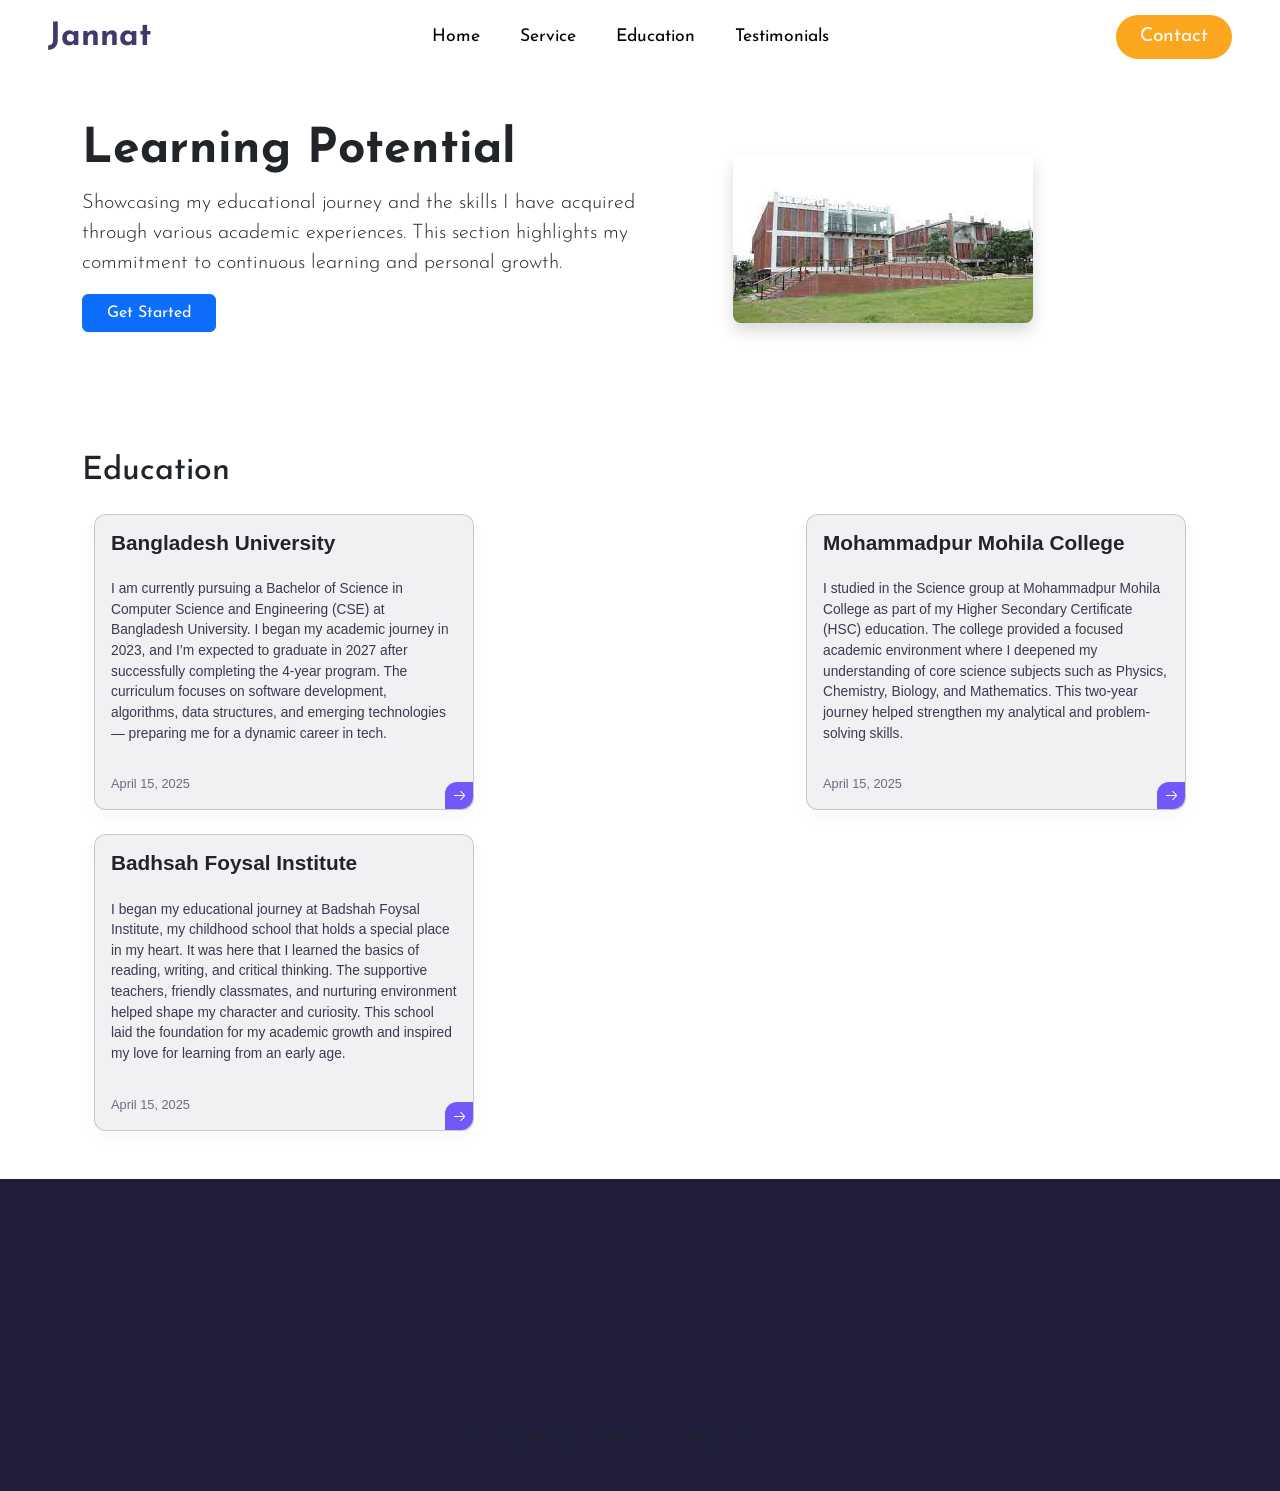
<file: education.html>
<!DOCTYPE html>
<html lang="en">

<head>
    <meta charset="UTF-8" />
    <meta http-equiv="X-UA-Compatible" content="IE=edge" />
    <meta name="viewport" content="width=device-width, initial-scale=1.0" />
    <title>Personal Jannat - Jannatul Jannat</title>

    <!-- bootstrap css cdn link  -->
    <link href="https://cdn.jsdelivr.net/npm/bootstrap@5.2.3/dist/css/bootstrap.min.css" rel="stylesheet"
        integrity="sha384-rbsA2VBKQhggwzxH7pPCaAqO46MgnOM80zW1RWuH61DGLwZJEdK2Kadq2F9CUG65" crossorigin="anonymous" />

    <!-- custom css file -->
    <link rel="stylesheet" href="css/style.css" />

    <!-- google font link -->
    <link rel="preconnect" href="https://fonts.googleapis.com" />
    <link rel="preconnect" href="https://fonts.gstatic.com" crossorigin />
    <link href="https://fonts.googleapis.com/css2?family=Josefin+Sans:wght@300;400;500;600;700&display=swap"
        rel="stylesheet" />

    <!-- bootstrap icon cdn link  -->
    <link rel="stylesheet" href="https://cdn.jsdelivr.net/npm/bootstrap-icons@1.10.4/font/bootstrap-icons.css" />

    <!-- for adding animation to website we have use AOS library 
    AOS Library css file cdn link -->
    <link rel="stylesheet" href="https://unpkg.com/aos@next/dist/aos.css" />

    <!-- jquery cdn link  -->
    <script src="https://ajax.googleapis.com/ajax/libs/jquery/3.6.4/jquery.min.js"></script>
</head>

<body>
    <!-- navbar starts -->
    <nav id="navbar-top" class="navbar navbar-expand-lg navbar-light bg-white sticky-top">
        <div class="container-fluid px-5">
            <a class="navbar-brand fw-bold fs-2" href="#" style="color: #3f396d">Jannat</a>
            <button class="nav-menu d-md-none" type="button" data-bs-toggle="collapse" data-bs-target="#navbarNav">
                <i class="bi bi-menu-button-fill"></i>
            </button>
            <div class="collapse navbar-collapse justify-content-center" id="navbarNav">
                <ul class="navbar-nav gap-4" style="font-size: 1.1rem">
                    <li class="nav-item">
                        <a class="nav-link" aria-current="page" href="/index.html">Home</a>
                    </li>
                    <li class="nav-item">
                        <a class="nav-link" href="/services.html">Service</a>
                    </li>
                  
                    <li class="nav-item">
                        <a class="nav-link" href="/education.html">Education</a>
                    </li>
                    <li class="nav-item">
                        <a class="nav-link" href="/testimonial.html">Testimonials</a>
                    </li>
                 
                </ul>
            </div>
      <button class="c-btn ms-4 py-2 px-4 rounded-pill d-none d-md-block"><a class=" text-white text-decoration-none" href="/contact.html">Contact</a></button>
        </div>
    </nav>
    <!-- navbar ends here -->
    <!-- Hero Section -->
    <section class="py-5">
        <div class="container d-flex flex-wrap align-items-center justify-content-between">
            <div class="col-md-6 mb-4">
                <h1 class="display-5 fw-bold">Learning Potential</h1>
                <p class="lead">Showcasing my educational journey and the skills I have acquired through various 
                    academic experiences. This section highlights my commitment to continuous learning and personal
                    growth.
                   </p>
                <a href="#" class="btn btn-primary px-4">Get Started</a>
            </div>
            <div class="col-md-5">
                <img src="/images/uni.jpg" alt="Education" class="img-fluid rounded-3 shadow">
            </div>
        </div>
    </section>

    <section class="container my-5">
        <h2 class="mb-4">Education</h2>

        <!-- education section starts here -->
        <div class="container d-flex flex-wrap justify-content-between align-items-center gap-4">
            <!-- college  -->
            <div class="card">
                <h3 class="card__title">Bangladesh University
                </h3>
                <p class="card__content">I am currently pursuing a Bachelor of Science in Computer Science and
                    Engineering (CSE) at Bangladesh University. I began my academic journey in 2023, and I’m expected to
                    graduate in 2027 after successfully completing the 4-year program. The curriculum focuses on
                    software development, algorithms, data structures, and emerging technologies — preparing me for a
                    dynamic career in tech.</p>
                <div class="card__date">
                    April 15, 2025
                </div>
                <div class="card__arrow">
                    <svg xmlns="http://www.w3.org/2000/svg" fill="none" viewBox="0 0 24 24" height="15" width="15">
                        <path fill="#fff"
                            d="M13.4697 17.9697C13.1768 18.2626 13.1768 18.7374 13.4697 19.0303C13.7626 19.3232 14.2374 19.3232 14.5303 19.0303L20.3232 13.2374C21.0066 12.554 21.0066 11.446 20.3232 10.7626L14.5303 4.96967C14.2374 4.67678 13.7626 4.67678 13.4697 4.96967C13.1768 5.26256 13.1768 5.73744 13.4697 6.03033L18.6893 11.25H4C3.58579 11.25 3.25 11.5858 3.25 12C3.25 12.4142 3.58579 12.75 4 12.75H18.6893L13.4697 17.9697Z">
                        </path>
                    </svg>
                </div>
            </div>
            <!-- college  -->
            <div class="card">
                <h3 class="card__title">Mohammadpur Mohila College
                </h3>
                <p class="card__content">I studied in the Science group at Mohammadpur Mohila College as part of my
                    Higher Secondary Certificate (HSC) education. The college provided a focused academic environment
                    where I deepened my understanding of core science subjects such as Physics, Chemistry, Biology, and
                    Mathematics. This two-year journey helped strengthen my analytical and problem-solving skills.

                </p>
                <div class="card__date">
                    April 15, 2025
                </div>
                <div class="card__arrow">
                    <svg xmlns="http://www.w3.org/2000/svg" fill="none" viewBox="0 0 24 24" height="15" width="15">
                        <path fill="#fff"
                            d="M13.4697 17.9697C13.1768 18.2626 13.1768 18.7374 13.4697 19.0303C13.7626 19.3232 14.2374 19.3232 14.5303 19.0303L20.3232 13.2374C21.0066 12.554 21.0066 11.446 20.3232 10.7626L14.5303 4.96967C14.2374 4.67678 13.7626 4.67678 13.4697 4.96967C13.1768 5.26256 13.1768 5.73744 13.4697 6.03033L18.6893 11.25H4C3.58579 11.25 3.25 11.5858 3.25 12C3.25 12.4142 3.58579 12.75 4 12.75H18.6893L13.4697 17.9697Z">
                        </path>
                    </svg>
                </div>
            </div>
            <!-- school  -->
            <div class="card">
                <h3 class="card__title">Badhsah Foysal Institute
                </h3>
                <p class="card__content">I began my educational journey at Badshah Foysal Institute, my childhood school
                    that holds a special place in my heart. It was here that I learned the basics of reading, writing,
                    and critical thinking. The supportive teachers, friendly classmates, and nurturing environment
                    helped shape my character and curiosity. This school laid the foundation for my academic growth and
                    inspired my love for learning from an early age.
                </p>
                <div class="card__date">
                    April 15, 2025
                </div>
                <div class="card__arrow">
                    <svg xmlns="http://www.w3.org/2000/svg" fill="none" viewBox="0 0 24 24" height="15" width="15">
                        <path fill="#fff"
                            d="M13.4697 17.9697C13.1768 18.2626 13.1768 18.7374 13.4697 19.0303C13.7626 19.3232 14.2374 19.3232 14.5303 19.0303L20.3232 13.2374C21.0066 12.554 21.0066 11.446 20.3232 10.7626L14.5303 4.96967C14.2374 4.67678 13.7626 4.67678 13.4697 4.96967C13.1768 5.26256 13.1768 5.73744 13.4697 6.03033L18.6893 11.25H4C3.58579 11.25 3.25 11.5858 3.25 12C3.25 12.4142 3.58579 12.75 4 12.75H18.6893L13.4697 17.9697Z">
                        </path>
                    </svg>
                </div>
            </div>
        </div>


    </section>



    <!-- footer section starts  -->
    <footer class="text-center text-muted py-4">
       
  <div class="link-group mt-5" data-aos="fade-up">
        <a href="/index.html">Home</a>
        <div class="vr"></div>
        
        
        <a href="/services.html">Service</a>
        <div class="vr"></div>
     
        <a href="/education.html">Education</a>
        <div class="vr"></div>
        <a href="/contact.html">Contact</a>
      </div>
        <div class="social-links mt-5" data-aos="fade-up">
            <button href="" class="rounded-pill dribble">
                <i class="bi bi-dribbble"></i>
            </button>
            <button href="" class="rounded-pill whatsapp">
                <i class="bi bi-whatsapp"></i>
            </button>
            <button href="" class="rounded-pill behance">
                <i class="bi bi-behance"></i>
            </button>
        </div>
        <hr class="text-muted my-4" />

        <p>Copyright 2025 Portfolio | All Rights Reserved.</p>
    </footer>
    <!-- footer section ends here -->

    <!-- bootstrap javascript cdn link  -->
    <script src="https://cdn.jsdelivr.net/npm/bootstrap@5.2.3/dist/js/bootstrap.bundle.min.js"
        integrity="sha384-kenU1KFdBIe4zVF0s0G1M5b4hcpxyD9F7jL+jjXkk+Q2h455rYXK/7HAuoJl+0I4"
        crossorigin="anonymous"></script>

    <!-- AOS library javascript link  -->
    <script src="https://unpkg.com/aos@next/dist/aos.js"></script>
    <script>
        // initializing AOS library
        AOS.init({
            duration: 1000,
            offset: 50,
        });
    </script>
    <!-- custom js file linking -->
    <script src="js/script.js"></script>

</body>

</html>
</file>
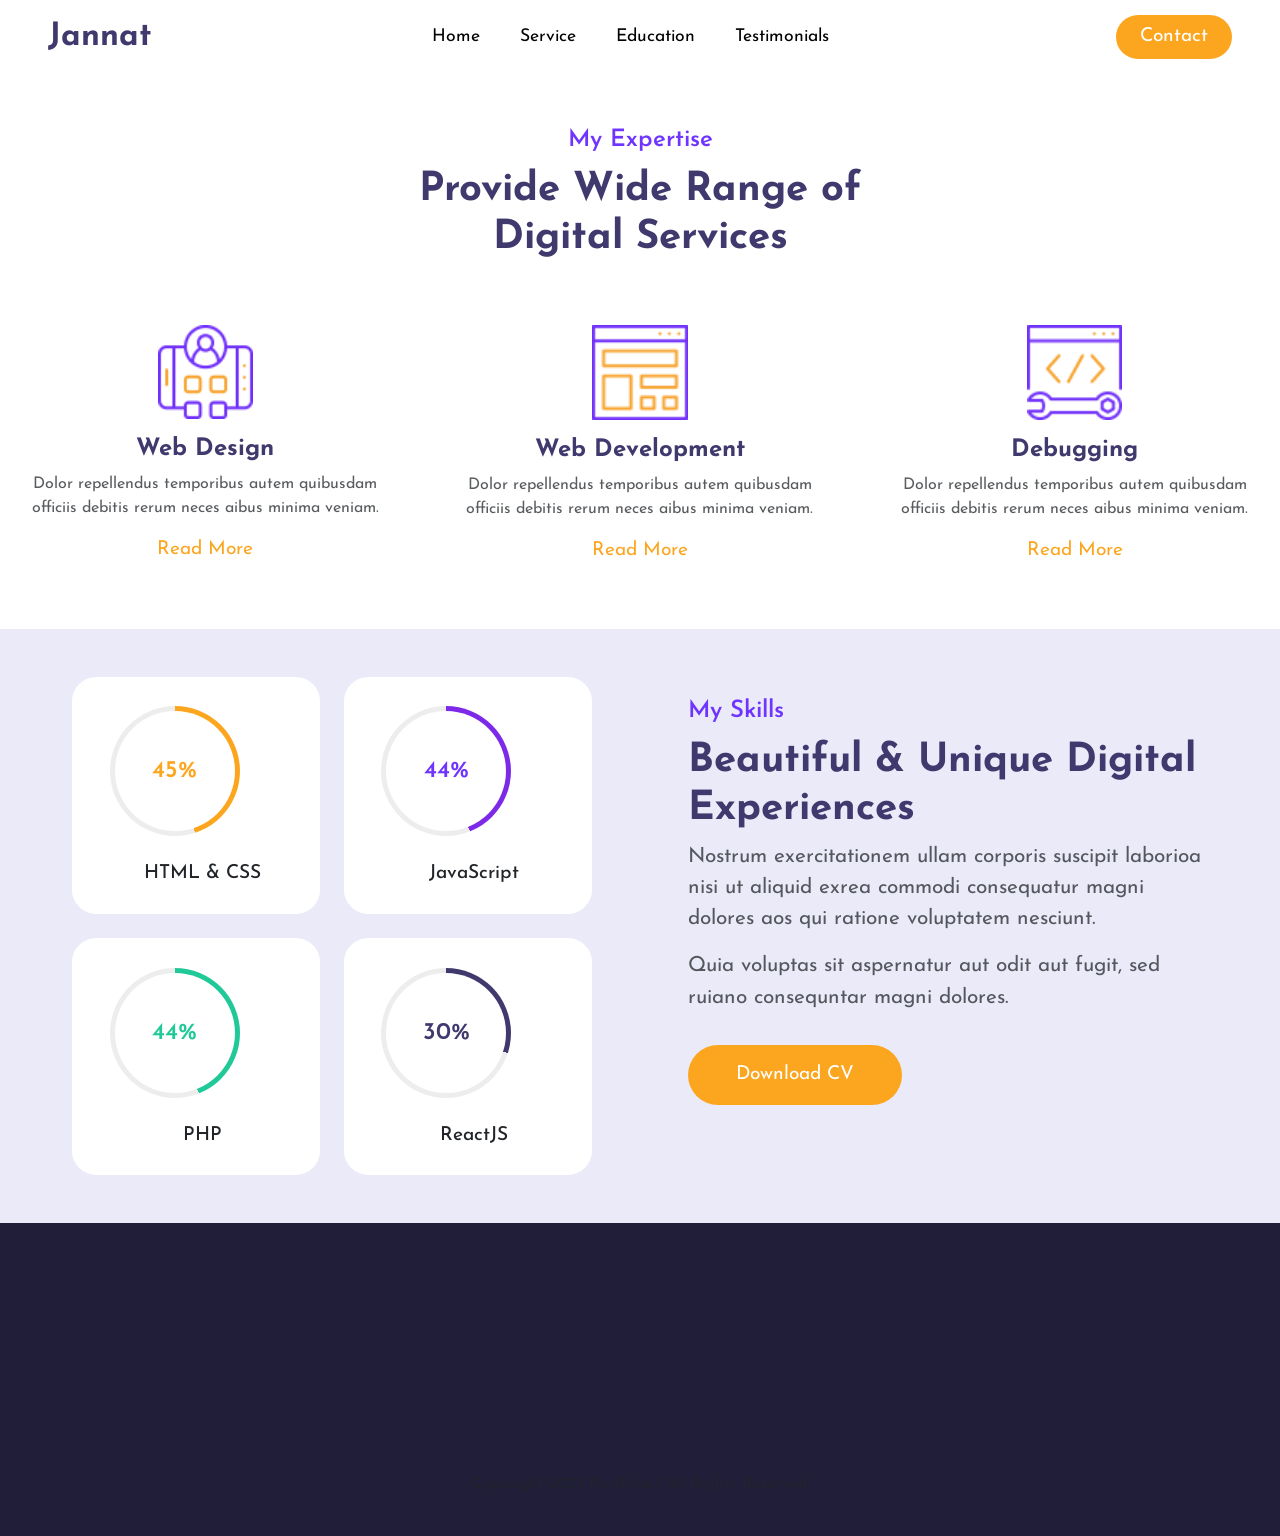
<file: services.html>
<!DOCTYPE html>
<html lang="en">

<head>
    <meta charset="UTF-8" />
    <meta http-equiv="X-UA-Compatible" content="IE=edge" />
    <meta name="viewport" content="width=device-width, initial-scale=1.0" />
    <title>Personal Jannat - Jannatul Jannat</title>

    <!-- bootstrap css cdn link  -->
    <link href="https://cdn.jsdelivr.net/npm/bootstrap@5.2.3/dist/css/bootstrap.min.css" rel="stylesheet"
        integrity="sha384-rbsA2VBKQhggwzxH7pPCaAqO46MgnOM80zW1RWuH61DGLwZJEdK2Kadq2F9CUG65" crossorigin="anonymous" />

    <!-- custom css file -->
    <link rel="stylesheet" href="css/style.css" />

    <!-- google font link -->
    <link rel="preconnect" href="https://fonts.googleapis.com" />
    <link rel="preconnect" href="https://fonts.gstatic.com" crossorigin />
    <link href="https://fonts.googleapis.com/css2?family=Josefin+Sans:wght@300;400;500;600;700&display=swap"
        rel="stylesheet" />

    <!-- bootstrap icon cdn link  -->
    <link rel="stylesheet" href="https://cdn.jsdelivr.net/npm/bootstrap-icons@1.10.4/font/bootstrap-icons.css" />

    <!-- for adding animation to website we have use AOS library 
    AOS Library css file cdn link -->
    <link rel="stylesheet" href="https://unpkg.com/aos@next/dist/aos.css" />

    <!-- jquery cdn link  -->
    <script src="https://ajax.googleapis.com/ajax/libs/jquery/3.6.4/jquery.min.js"></script>
</head>

<body>
    <!-- navbar starts -->
    <nav id="navbar-top" class="navbar navbar-expand-lg navbar-light bg-white sticky-top">
        <div class="container-fluid px-5">
            <a class="navbar-brand fw-bold fs-2" href="#" style="color: #3f396d">Jannat</a>
            <button class="nav-menu d-md-none" type="button" data-bs-toggle="collapse" data-bs-target="#navbarNav">
                <i class="bi bi-menu-button-fill"></i>
            </button>
            <div class="collapse navbar-collapse justify-content-center" id="navbarNav">
                <ul class="navbar-nav gap-4" style="font-size: 1.1rem">
                    <li class="nav-item">
                        <a class="nav-link" aria-current="page" href="/index.html">Home</a>
                    </li>
                    <li class="nav-item">
                        <a class="nav-link" href="/services.html">Service</a>
                    </li>
                   
                    <li class="nav-item">
                        <a class="nav-link" href="/education.html">Education</a>
                    </li>
                    <li class="nav-item">
                        <a class="nav-link" href="/testimonial.html">Testimonials</a>
                    </li>
                 
                </ul>
            </div>
      <button class="c-btn ms-4 py-2 px-4 rounded-pill d-none d-md-block"><a class=" text-white text-decoration-none" href="/contact.html">Contact</a></button>
        </div>
    </nav>
    <!-- navbar ends here -->
 <!-- expertise section starts -->
 <section class="expertise mt-5" id="service">
    <div class="heading text-center">
      <small>My Expertise</small>
      <h3>
        Provide Wide Range of <br />
        Digital Services
      </h3>
    </div>
    <div class="row justify-content-evenly mt-5">
      <div class="col-10 col-md-4" data-aos="fade-up">
        <div class="service-card">
          <div class="img">
            <img
              src="images/service-icon1.png"
              class="w-25 img-fluid img"
              alt=""
            />
          </div>
          <div class="content mt-3">
            <h4>Web Design</h4>
            <p class="text-muted">
              Dolor repellendus temporibus autem quibusdam officiis debitis
              rerum neces aibus minima veniam.
            </p>
            <a href="" class="link">Read More</a>
          </div>
        </div>
      </div>
      <div class="col-md-4 col-10" data-aos="fade-up">
        <div class="service-card">
          <div class="img">
            <img
              src="images/service-icon2.png"
              class="w-25 img-fluid img"
              alt=""
            />
          </div>
          <div class="content mt-3">
            <h4>Web Development</h4>
            <p class="text-muted">
              Dolor repellendus temporibus autem quibusdam officiis debitis
              rerum neces aibus minima veniam.
            </p>
            <a href="" class="link">Read More</a>
          </div>
        </div>
      </div>
      <div class="col-md-4 col-10" data-aos="fade-up">
        <div class="service-card">
          <div class="img">
            <img
              src="images/service-icon3.png"
              class="w-25 img-fluid img"
              alt=""
            />
          </div>
          <div class="content mt-3">
            <h4>Debugging</h4>
            <p class="text-muted">
              Dolor repellendus temporibus autem quibusdam officiis debitis
              rerum neces aibus minima veniam.
            </p>
            <a href="" class="link">Read More</a>
          </div>
        </div>
      </div>
    </div>
  </section>
  <!-- expertise section ends here -->
<!-- skill section starts -->
<section class="skill mt-5 py-5" id="about">
    <div class="row justify-content-evenly">
      <div class="col-10 col-md-5 skill-with-progress" data-aos="slide-right">
        <div class="row justify-content-evenly">
          <div class="col-10 col-md-6">
            <div class="progress-card ms-3 ms-md-0">
              <div class="circular-progress html-css">
                <span class="progress-value html-progress">0%</span>
              </div>
              <br />
              <span class="text">HTML & CSS</span>
            </div>
          </div>
          <div class="col-10 col-md-6 mt-4 mt-md-0">
            <div class="progress-card ms-3 ms-md-0">
              <div class="circular-progress javascript">
                <span class="progress-value javascript-progress">0%</span>
              </div>
              <br />
              <span class="text">JavaScript</span>
            </div>
          </div>
        </div>
        <div class="row justify-content-evenly mt-4">
          <div class="col-10 col-md-6">
            <div class="progress-card ms-3 ms-md-0">
              <div class="circular-progress php">
                <span class="progress-value php-progress">0%</span>
              </div>
              <br />
              <span class="text">PHP</span>
            </div>
          </div>
          <div class="col-10 col-md-6 mt-4 mt-md-0">
            <div class="progress-card ms-3  ms-md-0">
              <div class="circular-progress reactjs">
                <span class="progress-value reactjs-progress">0%</span>
              </div>
              <br>
              <span class="text">ReactJS</span>
            </div>
          </div>
        </div>
      </div>
      <div class="col-10 col-md-5 skill-detail" data-aos="slide-left">
        <div class="heading mt-5 mt-md-3">
          <small>My Skills</small>
          <h3>Beautiful & Unique Digital Experiences</h3>
          <p class="text-muted">
            Nostrum exercitationem ullam corporis suscipit laborioa nisi ut
            aliquid exrea commodi consequatur magni dolores aos qui ratione
            voluptatem nesciunt.
          </p>
          <p class="text-muted">
            Quia voluptas sit aspernatur aut odit aut fugit, sed ruiano
            consequntar magni dolores.
          </p>
          <button class="c-btn h-btn mt-3 py-3 px-5 rounded-pill">
            <!-- here download attribute is used for adding download functionality to button  -->
            <a
              href="Entry Level Web Developer Resume.pdf"
              download="SampleCV"
              style="text-decoration: none;color: #fff;"
              >Download CV</a
            >
          </button>
        </div>
      </div>
    </div>
  </section>
  <!-- skill section end here -->


    <!-- footer section starts  -->
    <footer class="text-center text-muted py-4">
       
  <div class="link-group mt-5" data-aos="fade-up">
        <a href="/index.html">Home</a>
        <div class="vr"></div>
        
        
        <a href="/services.html">Service</a>
        <div class="vr"></div>
     
        <a href="/education.html">Education</a>
        <div class="vr"></div>
        <a href="/contact.html">Contact</a>
      </div>
        <div class="social-links mt-5" data-aos="fade-up">
            <button href="" class="rounded-pill dribble">
                <i class="bi bi-dribbble"></i>
            </button>
            <button href="" class="rounded-pill whatsapp">
                <i class="bi bi-whatsapp"></i>
            </button>
            <button href="" class="rounded-pill behance">
                <i class="bi bi-behance"></i>
            </button>
        </div>
        <hr class="text-muted my-4" />

        <p>Copyright 2025 Portfolio | All Rights Reserved.</p>
    </footer>
    <!-- footer section ends here -->

    <!-- bootstrap javascript cdn link  -->
    <script src="https://cdn.jsdelivr.net/npm/bootstrap@5.2.3/dist/js/bootstrap.bundle.min.js"
        integrity="sha384-kenU1KFdBIe4zVF0s0G1M5b4hcpxyD9F7jL+jjXkk+Q2h455rYXK/7HAuoJl+0I4"
        crossorigin="anonymous"></script>

    <!-- AOS library javascript link  -->
    <script src="https://unpkg.com/aos@next/dist/aos.js"></script>
    <script>
        // initializing AOS library
        AOS.init({
            duration: 1000,
            offset: 50,
        });
    </script>
    <!-- custom js file linking -->
    <script src="js/script.js"></script>

</body>

</html>
</file>
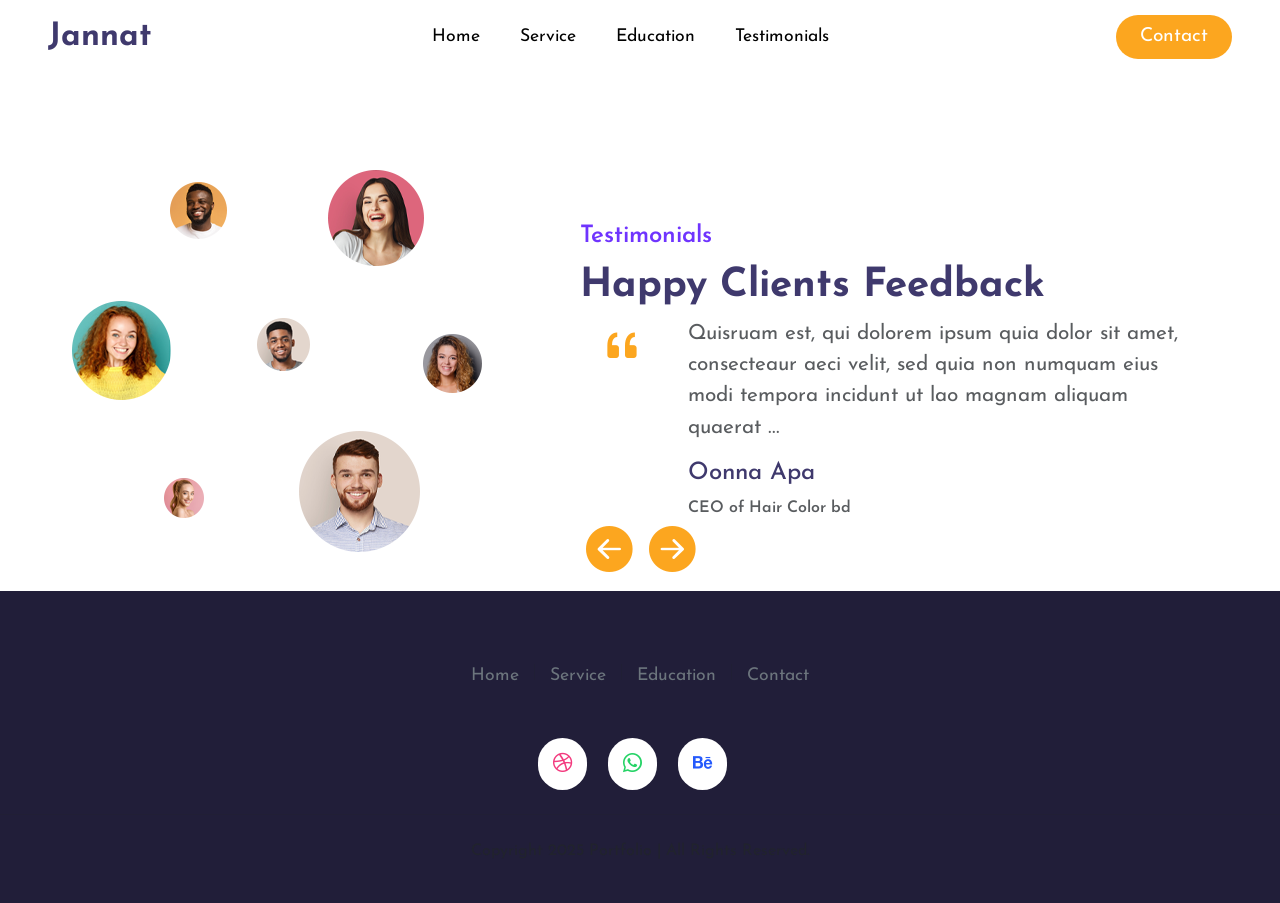
<file: testimonial.html>
<!DOCTYPE html>
<html lang="en">

<head>
    <meta charset="UTF-8" />
    <meta http-equiv="X-UA-Compatible" content="IE=edge" />
    <meta name="viewport" content="width=device-width, initial-scale=1.0" />
    <title>Personal Jannat - Jannatul Jannat</title>

    <!-- bootstrap css cdn link  -->
    <link href="https://cdn.jsdelivr.net/npm/bootstrap@5.2.3/dist/css/bootstrap.min.css" rel="stylesheet"
        integrity="sha384-rbsA2VBKQhggwzxH7pPCaAqO46MgnOM80zW1RWuH61DGLwZJEdK2Kadq2F9CUG65" crossorigin="anonymous" />

    <!-- custom css file -->
    <link rel="stylesheet" href="css/style.css" />

    <!-- google font link -->
    <link rel="preconnect" href="https://fonts.googleapis.com" />
    <link rel="preconnect" href="https://fonts.gstatic.com" crossorigin />
    <link href="https://fonts.googleapis.com/css2?family=Josefin+Sans:wght@300;400;500;600;700&display=swap"
        rel="stylesheet" />

    <!-- bootstrap icon cdn link  -->
    <link rel="stylesheet" href="https://cdn.jsdelivr.net/npm/bootstrap-icons@1.10.4/font/bootstrap-icons.css" />

    <!-- for adding animation to website we have use AOS library 
    AOS Library css file cdn link -->
    <link rel="stylesheet" href="https://unpkg.com/aos@next/dist/aos.css" />

    <!-- jquery cdn link  -->
    <script src="https://ajax.googleapis.com/ajax/libs/jquery/3.6.4/jquery.min.js"></script>
</head>

<body>
    <!-- navbar starts -->
    <nav id="navbar-top" class="navbar navbar-expand-lg navbar-light bg-white sticky-top">
        <div class="container-fluid px-5">
            <a class="navbar-brand fw-bold fs-2" href="#" style="color: #3f396d">Jannat</a>
            <button class="nav-menu d-md-none" type="button" data-bs-toggle="collapse" data-bs-target="#navbarNav">
                <i class="bi bi-menu-button-fill"></i>
            </button>
            <div class="collapse navbar-collapse justify-content-center" id="navbarNav">
                <ul class="navbar-nav gap-4" style="font-size: 1.1rem">
                    <li class="nav-item">
                        <a class="nav-link" aria-current="page" href="/index.html">Home</a>
                    </li>
                    <li class="nav-item">
                        <a class="nav-link" href="/services.html">Service</a>
                    </li>
               
                    <li class="nav-item">
                        <a class="nav-link" href="/education.html">Education</a>
                    </li>
                    <li class="nav-item">
                        <a class="nav-link" href="/testimonial.html">Testimonials</a>
                    </li>
                 
                </ul>
            </div>
      <button class="c-btn ms-4 py-2 px-4 rounded-pill d-none d-md-block"><a class=" text-white text-decoration-none" href="/contact.html">Contact</a></button>
        </div>
    </nav>
    <!-- navbar ends here -->
  <!-- testimonial section starts  -->
  <section class="testimonial mt-5 pt-5" id="testimonial">
    <div class="row justify-content-evenly">
      <div class="col-md-4 col-10" data-aos="slide-right">
        <img src="images/tastimonials-img.png" class="img-fluid" alt="" />
      </div>
      <div class="col-md-6 col-10 mt-5" data-aos="slide-left">
        <div class="heading">
          <small>Testimonials</small>
          <h3>Happy Clients Feedback</h3>
          <!-- here we will use carousel element from bootstrap -->
          <div
            id="carouselExampleControls"
            class="carousel slide"
            data-bs-ride="carousel"
          >
            <div class="carousel-inner">
              <div class="carousel-item active">
                <div class="row justify-content-evenly">
                  <div class="col-2 text-center">
                    <i class="bi bi-quote"></i>
                  </div>
                  <div class="col-10">
                    <p class="text-muted">
                      Quisruam est, qui dolorem ipsum quia dolor sit amet,
                      consecteaur aeci velit, sed quia non numquam eius modi
                      tempora incidunt ut lao magnam aliquam quaerat ...
                    </p>
                    <h4>Oonna Apa</h4>
                    <small class="fs-6 text-muted">CEO of Hair Color bd</small>
                  </div>
                </div>
              </div>
              <div class="carousel-item">
                <div class="row justify-content-evenly">
                  <div class="col-2 text-center">
                    <i class="bi bi-quote"></i>
                  </div>
                  <div class="col-10">
                    <p class="text-muted">
                      Quisruam est, qui dolorem ipsum quia dolor sit amet,
                      consecteaur aeci velit, sed quia non numquam eius modi
                      tempora incidunt ut lao magnam aliquam quaerat ...
                    </p>
                    <h4>Oonna Apa</h4>
                    <small class="fs-6 text-muted">CEO of Hair Color bd</small>
                  </div>
                </div>
              </div>
              <div class="carousel-item">
                <div class="row justify-content-evenly">
                  <div class="col-2 text-center">
                    <i class="bi bi-quote"></i>
                  </div>
                  <div class="col-10">
                    <p class="text-muted">
                      Quisruam est, qui dolorem ipsum quia dolor sit amet,
                      consecteaur aeci velit, sed quia non numquam eius modi
                      tempora incidunt ut lao magnam aliquam quaerat ...
                    </p>
                    <h4>Oonna Apa</h4>
                    <small class="fs-6 text-muted">CEO of Hair Color bd</small>
                  </div>
                </div>
              </div>
            </div>
            <button
              class="nextprev-btn rounded-pill prev-btn"
              type="button"
              data-bs-target="#carouselExampleControls"
              data-bs-slide="prev"
            >
              <i class="bi bi-arrow-left-circle-fill prev"></i>
              <span class="visually-hidden">Previous</span>
            </button>
            <button
              class="nextprev-btn rounded-pill next-btn"
              type="button"
              data-bs-target="#carouselExampleControls"
              data-bs-slide="next"
            >
              <i class="bi bi-arrow-right-circle-fill next"></i>
              <span class="visually-hidden">Next</span>
            </button>
          </div>
        </div>
      </div>
    </div>
  </section>
  <!-- testimonial ends here -->



    <!-- footer section starts  -->
    <footer class="text-center text-muted py-4">
       
  <div class="link-group mt-5" data-aos="fade-up">
        <a href="/index.html">Home</a>
        <div class="vr"></div>
        
        
        <a href="/services.html">Service</a>
        <div class="vr"></div>
     
        <a href="/education.html">Education</a>
        <div class="vr"></div>
        <a href="/contact.html">Contact</a>
      </div>
        <div class="social-links mt-5" data-aos="fade-up">
            <button href="" class="rounded-pill dribble">
                <i class="bi bi-dribbble"></i>
            </button>
            <button href="" class="rounded-pill whatsapp">
                <i class="bi bi-whatsapp"></i>
            </button>
            <button href="" class="rounded-pill behance">
                <i class="bi bi-behance"></i>
            </button>
        </div>
        <hr class="text-muted my-4" />

        <p>Copyright 2025 Portfolio | All Rights Reserved.</p>
    </footer>
    <!-- footer section ends here -->

    <!-- bootstrap javascript cdn link  -->
    <script src="https://cdn.jsdelivr.net/npm/bootstrap@5.2.3/dist/js/bootstrap.bundle.min.js"
        integrity="sha384-kenU1KFdBIe4zVF0s0G1M5b4hcpxyD9F7jL+jjXkk+Q2h455rYXK/7HAuoJl+0I4"
        crossorigin="anonymous"></script>

    <!-- AOS library javascript link  -->
    <script src="https://unpkg.com/aos@next/dist/aos.js"></script>
    <script>
        // initializing AOS library
        AOS.init({
            duration: 1000,
            offset: 50,
        });
    </script>
    <!-- custom js file linking -->
    <script src="js/script.js"></script>

</body>

</html>
</file>
<file: css/style.css>
/* appling google font over the website  */
body{
    font-family: 'Josefin Sans', sans-serif;
    font-weight: 400;
}
/* styling menu icon */
.nav-menu{
    border: none;
    background-color: #fff;
    font-size: 1.5rem;
    color: #fca61f;
}
/* styling navbar links  */
.navbar-nav a{
    color: black;
    position: relative;
}
.navbar-nav a:hover{
    color: #fca61f;
}
.navbar-nav a:after {    
    background: none repeat scroll 0 0 transparent;
    bottom: 0;
    content: "";
    display: block;
    height: 2px;
    left: 50%;
    top: 35px;
    position: absolute;
    background: #fca61f;
    transition: width 0.3s ease 0s, left 0.3s ease 0s;
    width: 0;
  }
.navbar-nav a:hover:after { 
    width: 100%; 
    left: 0; 
  }
  /* styling contact btn  */
.c-btn{
    border: none;
    background: #fca61f;
    color: #fff;
    font-size: 1.2rem;
}
/* styling home section starts */
.home{
    background: linear-gradient(33deg, rgba(242,242,255,1) 0%, rgba(235,249,255,1) 100%);
    padding: 30px 0px 10px 0px;
}
.home h2{
    font-size: 3rem;
    line-height: 4rem;
}
.c-orange{
    color: #6f34fe;
    font-weight: 700;
    font-size: 4rem;
}
.home p{
    width: fit-content;
    margin-top: 1rem;
    font-size: 1.2rem;
}
.h-btn:hover{
    background: #6f34fe;
    color: #fff;
    transform: translateY(-20px);
    transition-duration: 1s;
}
.link{
    text-decoration: none;
    font-size: 1.2rem;
    color: #fca61f;
    position: relative;
}
.link::after{
    content: '';
    position: absolute;
    width: 100%;
    transform: scaleX(0);
    height: 2px;
    bottom: 0;
    left: 0;
    top: 20px;
    background-color: #6f34fe;
    transform-origin: bottom right;
    transition: transform 0.25s ease-out;
}
.link:hover{
    color: #6f34fe;
}
.link:hover::after{
    transform: scaleX(1);
    transform-origin: bottom left;
}
/* adding animation to home section image  */
.home img{
    animation: floatimg 4s ease-in-out infinite;
}
 /* education card  */
 /* From Uiverse.io by satyamchaudharydev */ 
/* this card is inspired form this - https://georgefrancis.dev/ */

.card {
    --border-radius: 0.75rem;
    --primary-color: #7257fa;
    --secondary-color: #3c3852;
    width: 380px;
    font-family: "Arial";
    padding: 1rem;
    cursor: pointer;
    border-radius: var(--border-radius);
    background: #f1f1f3;
    box-shadow: 0px 8px 16px 0px rgb(0 0 0 / 3%);
    position: relative;
  }
  
  .card > * + * {
    margin-top: 1.1em;
  }
  
  .card .card__content {
    color: var(--secondary-color);
    font-size: 0.86rem;
  }
  
  .card .card__title {
    padding: 0;
    font-size: 1.3rem;
    font-weight: bold;
  }
  
  .card .card__date {
    color: #6e6b80;
    font-size: 0.8rem;
  }
  
  .card .card__arrow {
    position: absolute;
    background: var(--primary-color);
    padding: 0.4rem;
    border-top-left-radius: var(--border-radius);
    border-bottom-right-radius: var(--border-radius);
    bottom: 0;
    right: 0;
    transition: 0.2s;
    display: flex;
    justify-content: center;
    align-items: center;
  }
  
  .card svg {
    transition: 0.2s;
  }
  
  /* hover */
  .card:hover .card__title {
    color: var(--primary-color);
    text-decoration: underline;
  }
  
  .card:hover .card__arrow {
    background: #111;
  }
  
  .card:hover .card__arrow svg {
    transform: translateX(3px);
  }

@keyframes floatimg {
    0%{
        transform: translateX(0);
    }
    50%{
        transform: translateX(-24px);
    }
    100%{
        transform: translateX(0);
    }
}

/* expertise section starts */
.heading small{
    color: #6f34fe;
    font-size: 1.5rem;
    font-weight: 600;
}
.heading h3{
    margin-top: 0.5rem;
    color: #3f396d;
    font-size: 2.5rem;
    font-weight: 700;
}
.expertise h4{
    color: #3f396d;
    font-weight: 700;
}
.expertise a{
    text-decoration: none;
    color: #fca61f;
}
.expertise a:hover{
    color: #6f34fe;
}
.expertise .service-card{
    text-align: center;
    padding: 15px 15px;
    border-radius: 0.7rem;
}

/* skill section starts */
.skill{
    background-color: rgb(234, 234, 249);
}
.progress-card{
    padding: 12% 10% 10% 15%;
    background-color: #fff;
    text-align: center;
    border-radius: 10%;
}
.progress-card:hover{
    transform: scale(1.1,1.1);
    transition-duration: 0.6s;
}
.circular-progress{
    position: relative;
    height: 130px;
    width: 130px;
    border-radius: 50%;
    background: conic-gradient(#7d2ae8 3.6deg, #ededed 0deg);
    display: flex;
    align-items: center;
    justify-content: center;
}
.circular-progress::before{
    content: "";
    position: absolute;
    height: 120px;
    width: 120px;
    border-radius: 50%;
    background-color: #fff;
}
.progress-value{
    position: relative;
    font-size: 1.5rem;
    font-weight: 600;
}
.html-progress{
    color: #fca61f;
}
.javascript-progress{
    color: #6f34fe;
}
.php-progress{
    color: #20c997;
}
.reactjs-progress{
    color: #3f396d;
}
.text{
    font-size: 1.2rem;
    font-weight: 500;
}
.heading p{
    font-size: 1.3rem;
}

/* portfolio section starts */
#myBtnContainer{
    margin-bottom: 45px;
}
#myBtnContainer button{
  border: none;
  color: black;
  background: transparent;
  font-size: 20px;
  font-weight: 600;
  cursor: pointer;   
  display: inline-block;
  margin: 0 25px;
}
#myBtnContainer button:hover{
    color: #fca61f;
}

#myBtnContainer button:focus{
    outline: none;
}
.post .content h4{
    font-size: 1rem;
    font-weight: 700;
}
.post .card{
    border: none;
}

/* testimonial section starts */
.testimonial img:hover{
    transform: scale(1.2,1.2);
    transition-duration: 1s;
}
.testimonial h4{
    color: #3f396d;
}
.testimonial i{
    font-size: 2.9rem;
    color: #fca61f;
    
}
.testimonial .nextprev-btn{
    border: none;
    background-color: #fff;
}
.prev:hover,.prev-btn:hover{
    color:#6f34fe;
    transform: translateX(-10px);
    transition-duration: 1s;
}
.next:hover,.next-btn:hover{
    color:#6f34fe;
    transform: translateX(10px);
    transition-duration: 1s;
}

/* blog section starts */
.blog{
    background-color: #f2f2ff;
}
.blog .blogpost .card{
    border: none;
    border-radius: 5%;
}
.nav-bg{
    background-color: #fff;
}

.blog .blogpost small{
    color: #6f34fe;
    font-size: 1.1rem;
}
.blog .blogpost h4,.blogpost a{
    color: #3f396d;
    font-weight: 700;
    margin-top: 1rem;
    text-decoration: none;
}
.blogpost a:hover{
    color: #fca61f;
}
.blog .blogpost .read-more-btn{
    text-decoration: none;
    color: #fca61f;
    font-size: 1.1rem;
}
.blog .blogpost .read-more-btn:hover{
    color: #6f34fe;
}
/* styling modal group  */
.btn-c{
    margin-left: 94%;
    background-color: transparent;
    border: none;
    color: #fff;
    font-size: 2rem;
    margin-top: -3%;
}
.btn-c i{
    color: #fca61f;
}
.modal-body .content span{
    font-size: 1rem;
}
.modal-body .content small{
    font-size: 1rem;
    color: #6f34fe;
}
/* contact section starts */
.contact{
    background-color: #f3f3f3;
}
.contact-details i{
    font-size: 1.5rem;
    color: #fca61f;
}
.contact-details p{
    font-size: 1.2rem;
    margin-left: 1rem;
}
.contact-form .form-control:focus{
    box-shadow: none;
    border: 1px solid #fca61f;
}
.contact-form .form-control{
    padding: 10px 10px;
    width: 80%;
}

/* footer section starts */
footer{
    background-color: #211e39;
}

footer .link-group a{
    margin-left: 10px;
    margin-right: 10px;
    text-decoration: none;
    color: #6c757d;
    font-size: 1.1rem;
    margin-top: 1rem;
}
footer .link-group a:hover{
    color: #fca61f;
}
.social-links button{
    border: none;
    margin-right: 1rem;
    font-size: 1.2rem;
    background-color: #fff;
    padding: 14px 15px 10px 15px;
}
.social-links .dribble{
    color: #f33a7e;
}
.social-links button:hover{
    color: #fff;
    transform: translateY(-20px);
    transition-duration: 1s;
}
.social-links .dribble:hover{
    background-color: #f33a7e;
}
.social-links .whatsapp{
    color: #25D366;
}
.social-links .whatsapp:hover{
    background-color: #25D366;
}
.social-links .behance{
    color: #255afc;
}
.social-links .behance:hover{
    background-color: #255afc;
}

/* styling back to top button */
#btn-back-to-top {
    position: fixed;
    bottom: 40px;
    right: 40px;
    display: none;
    font-size: 1.4rem;
    background-color: #fca61f;
    color: #fff;
    animation: pulse 3s infinite;
}
</file>
